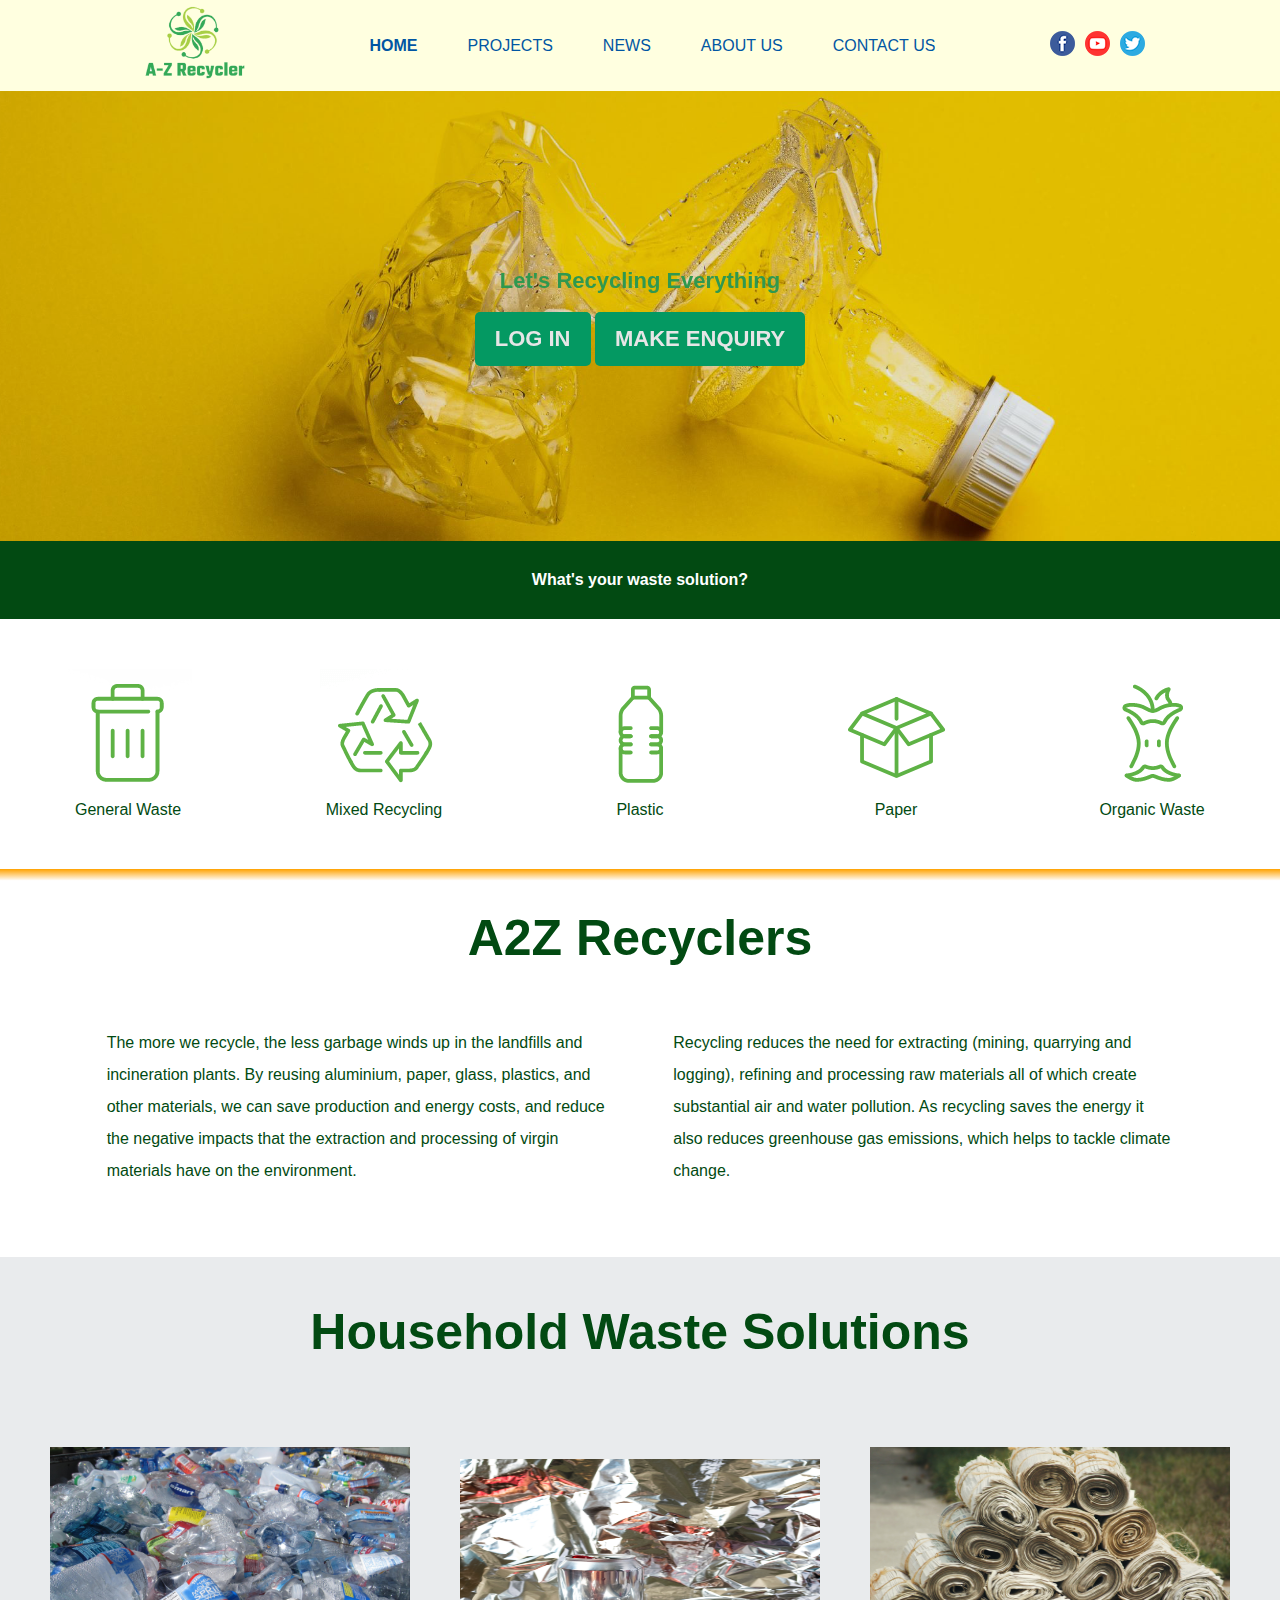
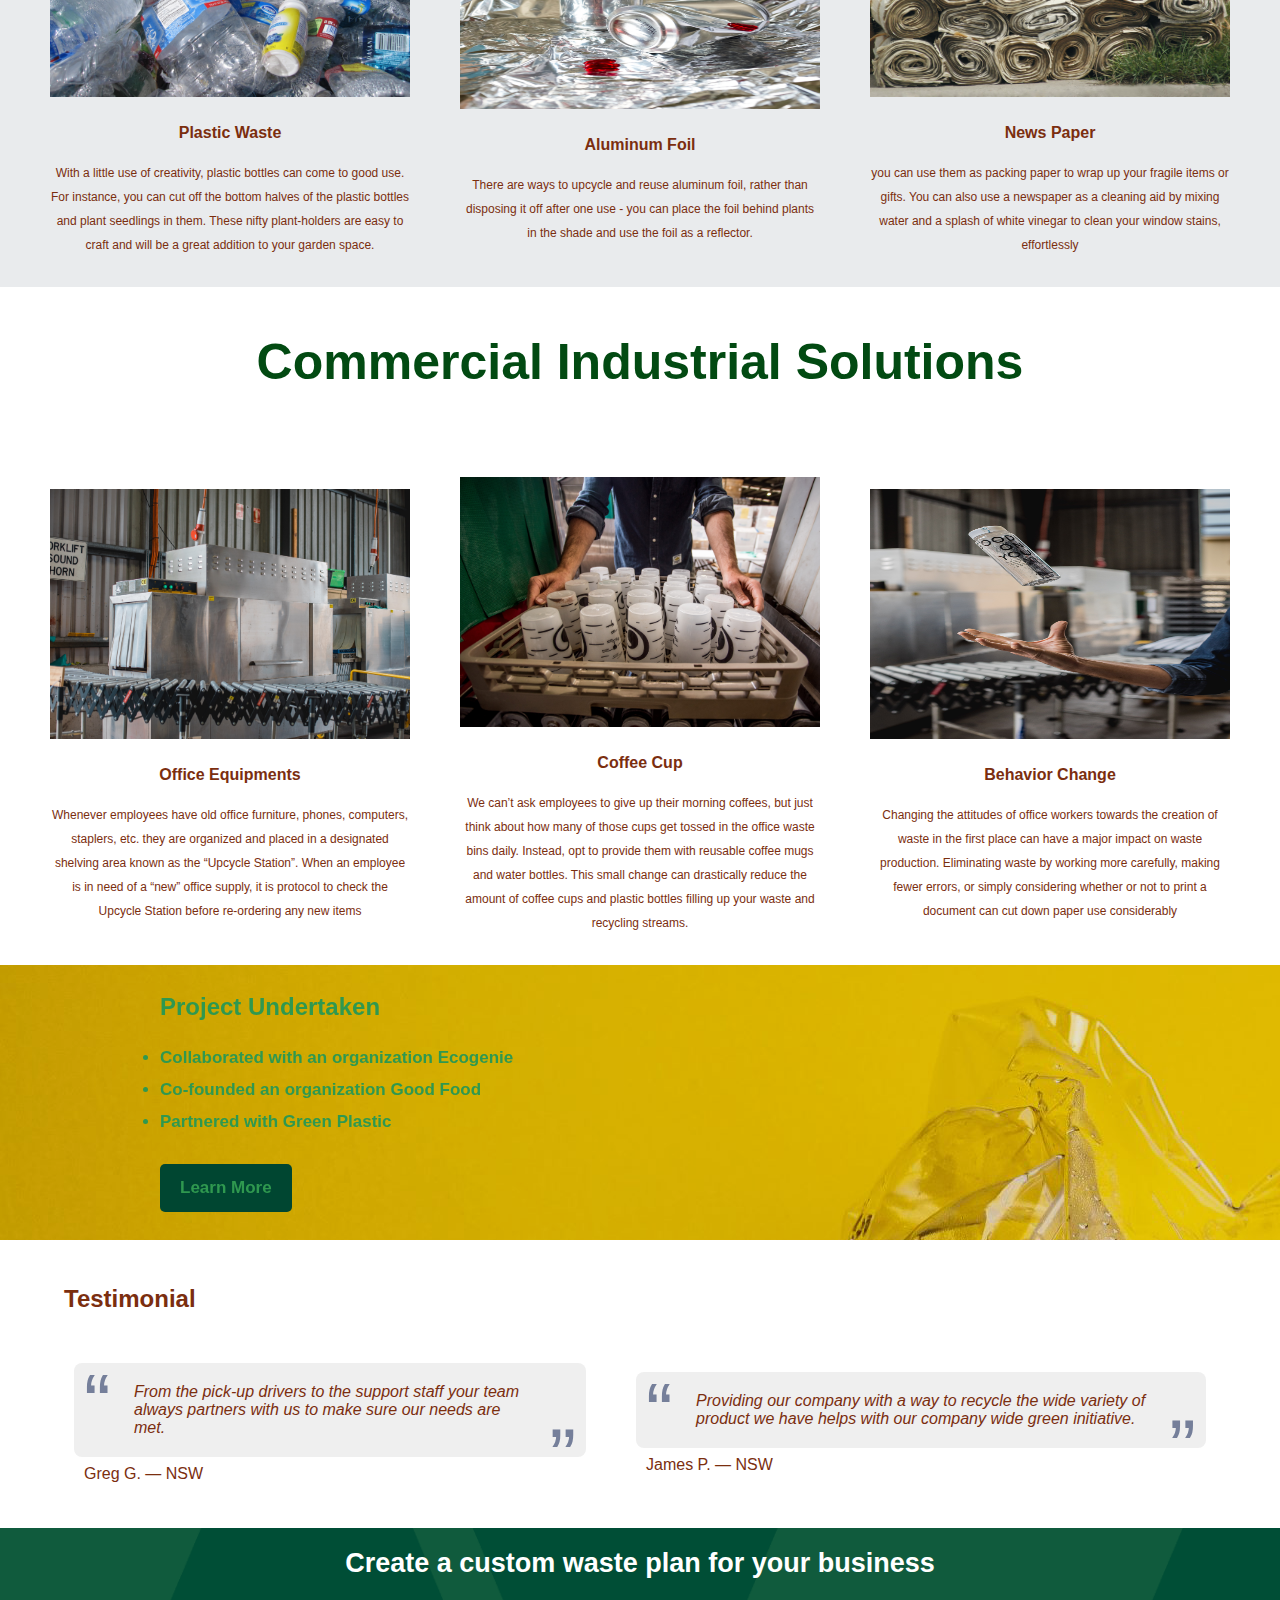
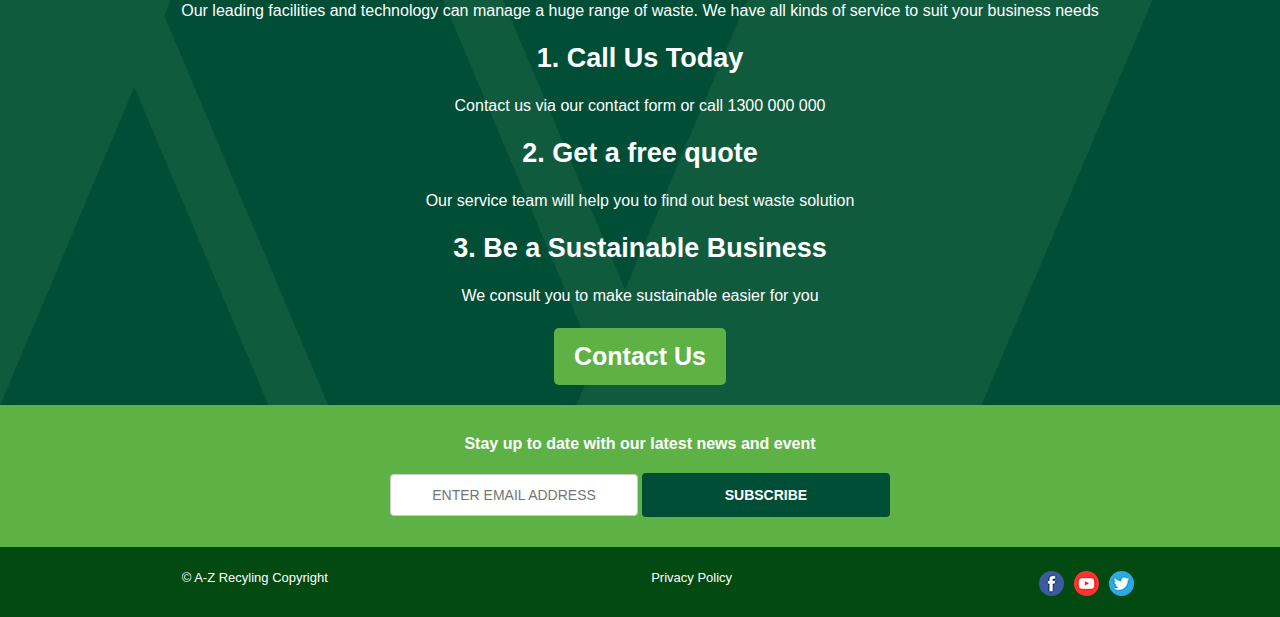
<file: index.html>
<!doctype html>

<html lang="en">

<head>
    <meta charset="utf-8">
    <title>A2Z Recycler</title>
    <meta name="author" content=" Cam Hao Ha  email: cam.ha2@tafensw.edu.au">
    <link rel="stylesheet" href="css-test.css"> 
    <link rel="stylesheet" href="login.css">                                                                                                                                                                                    
    <meta name="viewport" content="width=device-width, initial-scale=1">
    <script src="js/jquery-1.9.1.min.js"></script>
    <script src="app.js"></script>
    <script>
    $(function() {
        $("a[href=#menu-expand]").click(function(e) {
            $(".menu").toggleClass("menu-open");
            e.preventDefault();
        });
    }); 
  </script>
</head>


<body>

<div id="wrapper">

<div id="topper">
    <header>
        <a href="index.html"><img src="images/A-z-Recyller-3.png" alt="logo_image"></a>
    </header>
    <div id="responsive-menu">
        <div class="menu-icon">
            <a href="#menu-expand"><img src="images/menu_icon.png" width="25" height="25" alt="Responsive Menu icon"></a>
        </div>
        
        <nav class="menu">
            <ul>
                <li><a href="index.html" id="current">HOME</a></li>
                <li><a href="projects.html">PROJECTS</a></li>
                <li><a href="news.html">NEWS</a></li>
                <li><a href="aboutus.html">ABOUT&nbsp;US</a></li>
                <li><a href="contact.html">CONTACT&nbsp;US</a></li>
            </ul>
        </nav>
    </div>

    <div class="social-media-icons">
        <ul >
            <li><a href=""><img src="images/facebook_small.png" alt="facebook_small"></a></li>
            <li><a href=""><img src="images/youtube-variation_small.png" alt="youtube-variation_small"></a></li>
            <li><a href=""><img src="images/twitter_small.png" alt="twitter_small"></a></li>
        </ul>
    </div>
</div>
<!-- end topper -->
<main>
<!-- hero image  -->
<div id="hero-image" class="flex-center" >
    <!-- <a href="index.html"><img src="images/hero-image-700.png" alt="hero-image" ></a> -->
    <div class="hero-image flex-center hero-content">
        <h1>Let's Recycling Everything</h1>
        <button onclick="document.getElementById('id01').style.display='block'" style="width:auto">LOG IN</button>
        <button onclick="window.location.href='contact.html' ;" style="width:auto">MAKE ENQUIRY</button> 
    </div>
</div>
<!-- modal login form  -->
<div id="id01" class="modal">
  
    <form class="modal-content animate" action="" method="post">
      <div class="imgcontainer">
        <span onclick="document.getElementById('id01').style.display='none'" class="close" title="Close Modal">&times;</span>
        <img src="images/A-z-Recyller2.png" alt="Avatar" class="avatar">
      </div>
  
      <div class="container">
        <label for="uname"><b>Username</b></label>
        <input type="text" placeholder="Enter Username" name="uname" required>
  
        <label for="psw"><b>Password</b></label>
        <input type="password" placeholder="Enter Password" name="psw" required>
          
        <button type="submit">Login</button>
        <label>
          <input type="checkbox" checked="checked" name="remember"> Remember me
        </label>
      </div>
  
      <div class="container" style="background-color:#f1f1f1">
        <button type="button" onclick="document.getElementById('id01').style.display='none'" class="cancelbtn">Cancel</button>
        <span class="psw">Forgot <a href="#">password?</a></span>
      </div>
    </form>
  </div>
  
<!-- end hero-image  -->
<div id="content">
    <div class="row-1 flex-column">
        <h1>What's your waste solution?</h1> 
        <div class="figures flex-row">
            <p class="active"><a href=""><img src="images/icon-general.webp" alt="general-bin"></a>   General Waste</p>
            <p class="active"><a href=""><img src="images/icon-mixed-recycling.webp" alt="mix-bin"></a> Mixed Recycling</p>
            <p class="un-active"><a href=""><img src="images/icon-plastics.webp" alt="plastic"></a>Plastic</p>
            <p class="un-active"><a href=""><img src="images/icon-paper-card.webp" alt="paper"></a>Paper</p>
            <p class="un-active"><a href=""><img src="images/icon-organics.webp" alt=""></a>Organic Waste</p>
        </div>
    </div>
    <div class="row-2 flex-column">
        <h1 class="un-active">A2Z Recyclers</h1>
        <div>
            <p class="un-active">The more we recycle, the less garbage winds up in the landfills and incineration plants. By reusing aluminium, paper, glass, plastics, and other materials, we can save production and energy costs, and reduce the negative impacts that the extraction and processing of virgin materials have on the environment.</p>
            <p class="un-active">Recycling reduces the need for extracting (mining, quarrying and logging), refining and processing raw materials all of which create substantial air and water pollution. As recycling saves the energy it also reduces greenhouse gas emissions, which helps to tackle climate change.</p>
        </div>
       
        <h2>With A2Z ReCycler</h2>
        <ul>
            <li>Reduce waste sent to landfills and incinerators.</li>
            <li>Prevents pollution.</li>
            <li>Conserve natural resources.</li>
            <li>Conserves energy.</li>
            <li>Creates jobs, producing economic benefits.</li>
        </ul>
    </div>
    <div class="row-4">
        <h1>Household Waste Solutions</h1>
        <div class="flex-center-max-width">
        <div>
            <a href=""><img src="images/tanvi-sharma--4bD2p5zbdA-unsplash.jpg" alt=""></a>
            <h5>Plastic Waste</h5>
            <p>With a little use of creativity, plastic bottles can come to good use. For instance, you can cut off the bottom halves of the plastic bottles and plant seedlings in them. These nifty plant-holders are easy to craft and will be a great addition to your garden space.</p>
        </div>
        <div>
            <a href=""><img src="images/kolya-korzh-koNm2YxkBFo-unsplash.jpg" alt=""></a>
            <h5>Aluminum Foil</h5>
            <p>There are ways to upcycle and reuse aluminum foil, rather than disposing it off after one use - you can place the foil behind plants in the shade and use the foil as a reflector.</p>
        </div>
        <div>
            <a href=""><img src="images/jen-theodore-qybUrqKmFQw-unsplash.jpg" alt=""></a>
            <h5>News Paper</h5>
            <p>you can use them as packing paper to wrap up your fragile items or gifts. You can also use a newspaper as a cleaning aid by mixing water and a splash of white vinegar to clean your window stains, effortlessly</p>
        </div>
        </div>
        
    </div>
    <div class="row-3">
        <h1> Commercial Industrial Solutions</h1>
        <div class="flex-center-max-width">
        <div>
            <a href=""><img src="images/globelet-reusable-SRDqOl379Ig-unsplash.jpg" alt=""></a> 
            <h5>Office Equipments</h5>
            <p>Whenever employees have old office furniture, phones, computers, staplers, etc.  they are organized and placed in a designated shelving area known as the “Upcycle Station”. When an employee is in need of a “new” office supply, it is protocol to check the Upcycle Station before re-ordering any new items</p>
        </div>
        <div>
            <a href=""><img src="images/globelet-reusable-tkYnYiuKNmI-unsplash.jpg" alt=""></a>
            <h5> Coffee Cup</h5>
            <p>We can’t ask employees to give up their morning coffees, but just think about how many of those cups get tossed in the office waste bins daily. Instead, opt to provide them with reusable coffee mugs and water bottles. This small change can drastically reduce the amount of coffee cups and plastic bottles filling up your waste and recycling streams. </p>
        </div>
        <div>
            <a href=""><img src="images/globelet-reusable-uw9tZN5TJBU-unsplash.jpg" alt=""></a>
            <h5>Behavior Change</h5>
            <p>Changing the attitudes of office workers towards the creation of waste in the first place can have a major impact on waste production. Eliminating waste by working more carefully, making fewer errors, or simply considering whether or not to print a document can cut down paper use considerably</p>
        </div>
    </div>
    </div>
    <div class="row-5 projects">
        <div class="flex-column-center">
            <h1>Project Undertaken</h1>
            <ul>
                <li>Collaborated with an organization Ecogenie</li>
                <li>Co-founded an organization Good Food</li>
                <li>Partnered with Green Plastic</li>
            </ul>
            <button onclick="window.location.href='projects.html';">Learn More</button>
        </div>
    </div>

    <div id="testi" class="un-active" >
        <h1>Testimonial</h1>
        <div class="flex-center">
        <div class="testimonial">
            <blockquote>
                From the pick-up drivers to the support staff your team always partners with us to make sure our needs are met.
            </blockquote>
            <p>
            Greg G. &mdash; NSW
            </p>
        </div>

        <div class="testimonial">
            <blockquote>
                Providing our company with a way to recycle the wide variety of product we have helps with our company wide green initiative.
            </blockquote>
            <p>
            James P. &mdash; NSW
            </p>
        </div>
        </div>
    </div>

    <div class="row-6 contact flex-column-center">
        <h1>Create a custom waste plan for your business </h1>
        <p>Our leading facilities and technology can manage a huge range of waste. We have all kinds of service to suit your business needs</p>
        <h1>1. Call Us Today</h1>
        <p>Contact us via our contact form or call 1300 000 000</p>
        <h1>2. Get a free quote</h1>
        <p>Our service team will help you to find out best waste solution</p>
        <h1>3. Be a Sustainable Business</h1>
        <p>We consult you to make sustainable easier for you</p>
        <button onclick="window.location.href='contactus.html';">Contact Us</button>
    </div>
    
    <div class="row-7 sub flex-column-center">
        <h5 class="flex-grow">Stay up to date with our latest news and event</h5>
        <input type="email" placeholder="ENTER EMAIL ADDRESS"/>
        <input type="submit" value= "SUBSCRIBE"/>
    </div>
    
</div>
</main>
<footer class="max-width">

<ul id="utilities">
    <li>&copy; A-Z Recyling Copyright </li>
    <li><a href="">Privacy Policy</a></li>
</ul>

<ul id="socials">
    <li><a href=""><img src="images/facebook_small.png" alt="facebook_small"></a></li>
    <li><a href=""><img src="images/youtube-variation_small.png" alt="youtube-variation_small"></a></li>
     <li><a href=""><img src="images/twitter_small.png" alt="twitter_small"></a></li>
</ul>
</footer>


</div>

</body>
</html>
</file>
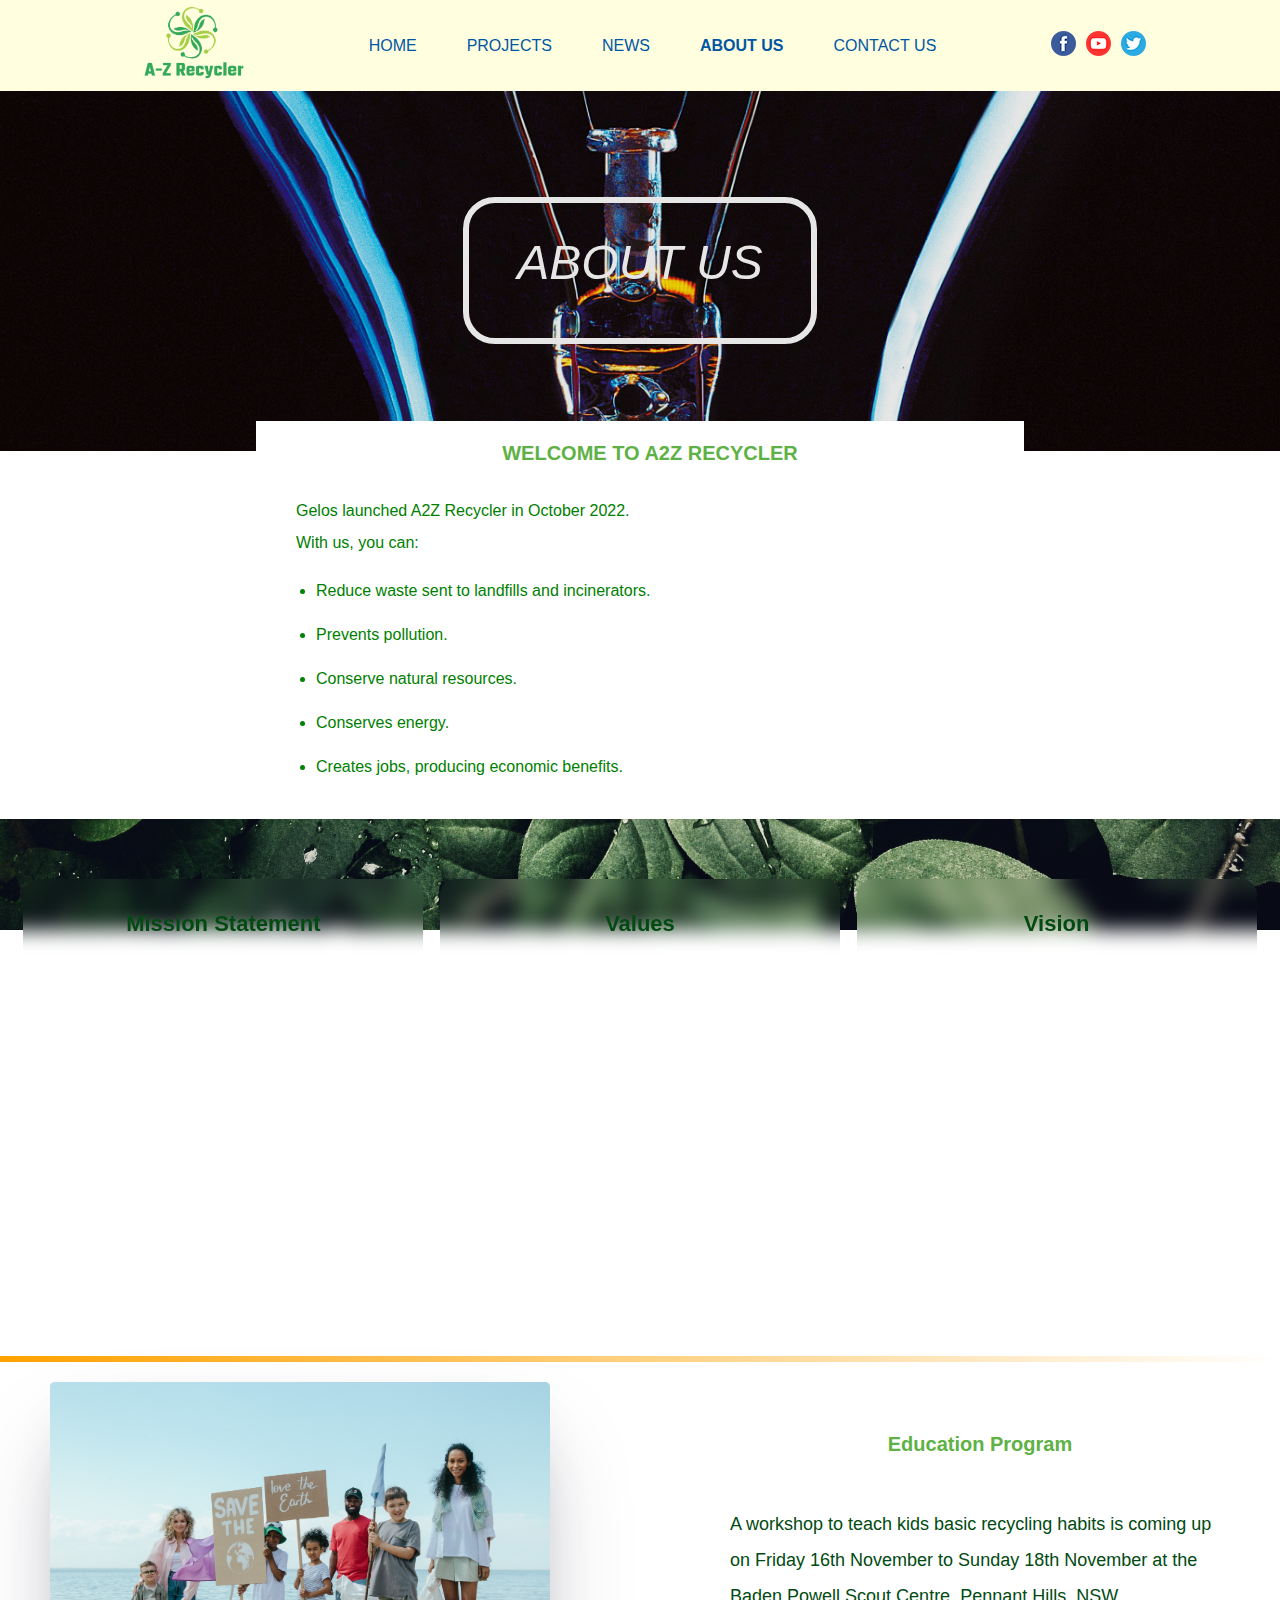
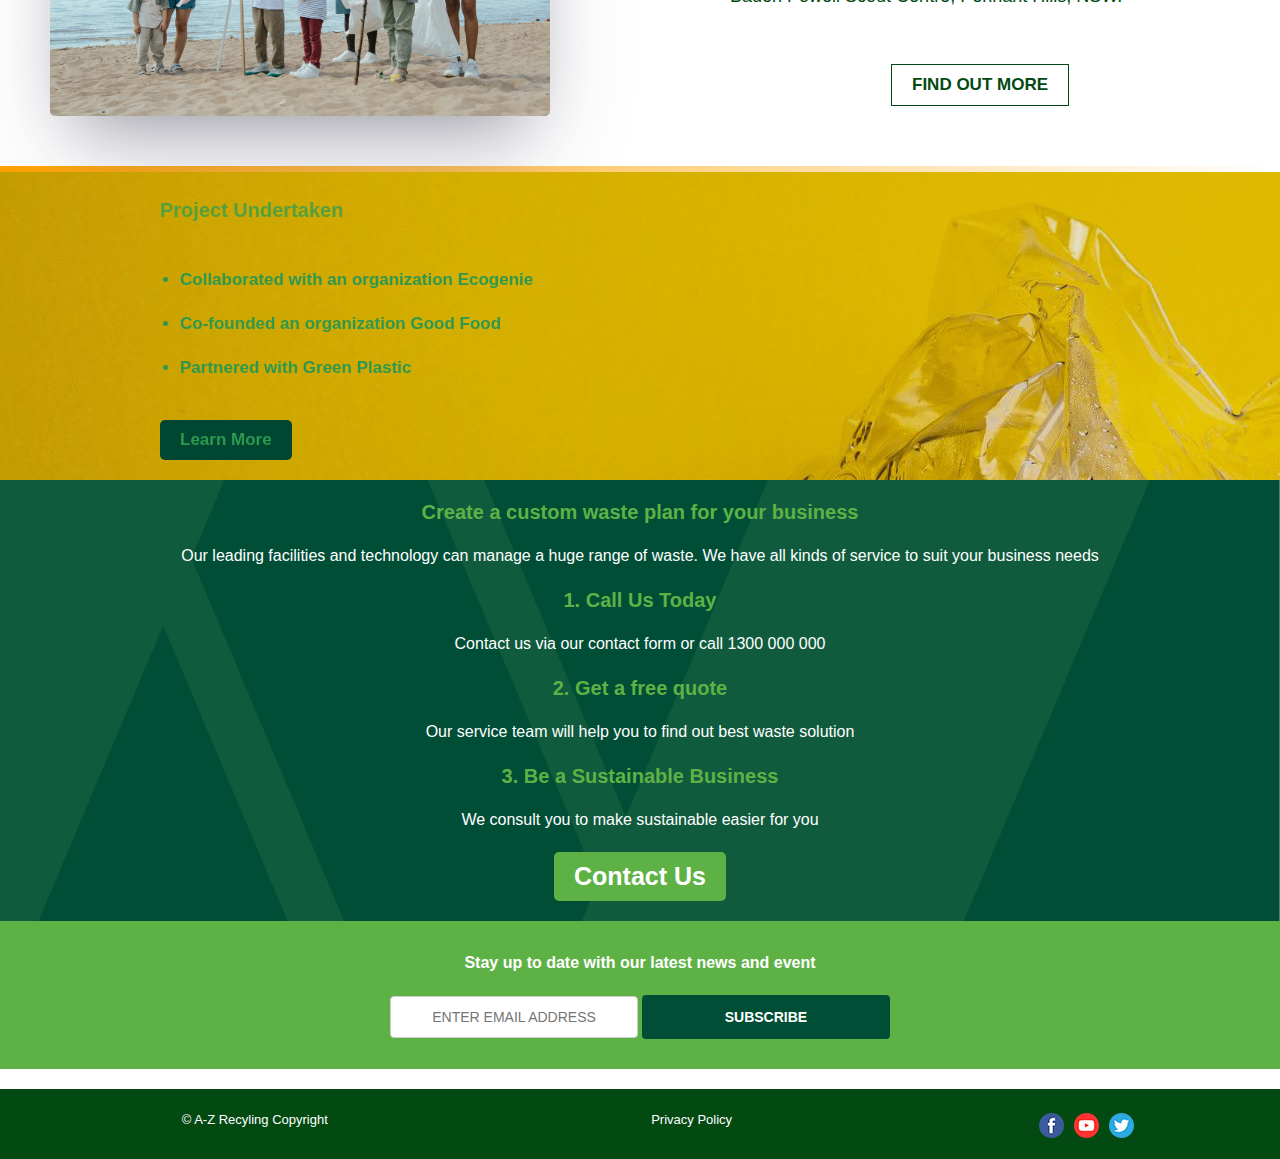
<file: aboutus.html>
<!doctype html>

<html lang="en">

<head>
    <meta charset="utf-8">
    <title>A2Z Recycler</title>
    <meta name="author" content=" Cam Hao Ha  email: cam.ha2@tafensw.edu.au">
    <link rel="stylesheet" href="css-test.css">          
    <link rel="stylesheet" href="aboutus.css">     
    <link rel="stylesheet" href="glass-effect.css"> 
    <link rel="stylesheet" href="https://cdnjs.cloudflare.com/ajax/libs/font-awesome/6.0.0/css/all.min.css" integrity="sha512-9usAa10IRO0HhonpyAIVpjrylPvoDwiPUiKdWk5t3PyolY1cOd4DSE0Ga+ri4AuTroPR5aQvXU9xC6qOPnzFeg==" crossorigin="anonymous" referrerpolicy="no-referrer" />                                                                                                                                                                     
    <meta name="viewport" content="width=device-width, initial-scale=1">
    <script src="js/jquery-1.9.1.min.js"></script>
    <script>
    $(function() {
        $("a[href=#menu-expand]").click(function(e) {
            $(".menu").toggleClass("menu-open");
            e.preventDefault();
        });
    }); 
  </script>
</head>

<body>

    <div id="wrapper">
    
    <div id="topper">
        <header>
            <a href="index.html"><img src="images/A-z-Recyller-3.png" alt="logo_image"></a>
        </header>
        <div id="responsive-menu">
            <div class="menu-icon">
                <a href="#menu-expand"><img src="images/menu_icon.png" width="25" height="25" alt="Responsive Menu icon"></a>
            </div>
            
            <nav class="menu">
                <ul>
                    <li><a href="index.html" >HOME</a></li>
                    <li><a href="projects.html">PROJECTS</a></li>
                    <li><a href="news.html">NEWS</a></li>
                    <li><a href="aboutus.html" id="current">ABOUT&nbsp;US</a></li>
                    <li><a href="contact.html">CONTACT&nbsp;US</a></li>
                </ul>
            </nav>
        </div>
    
        <div class="social-media-icons">
            <ul >
                <li><a href=""><img src="images/facebook_small.png" alt="facebook_small"></a></li>
                <li><a href=""><img src="images/youtube-variation_small.png" alt="youtube-variation_small"></a></li>
                <li><a href=""><img src="images/twitter_small.png" alt="twitter_small"></a></li>
            </ul>
        </div>
    </div>
    <!-- end topper -->
<main>

<!-- start cide here -->

<div id="hero-image" class="aboutUs" >
    <!-- <a href="index.html"><img src="images/hero-image-700.png" alt="hero-image" ></a> -->
    <div class="hero-image flex-center hero-content aboutUs">
        <!-- <button type="button" onclick="window.location.href='aboutus.html';">ABOUT US</button> 
         -->
         <h1>ABOUT US</h1>
    </div>
</div>
<!-- end hero-image  -->
<div id="content" class="aboutUs">
    <div class="row-1">
        <!-- <div class="neon"> -->
            <h1>WELCOME TO A2Z RECYCLER</h1>
        <!-- </div> -->
        <p>Gelos launched A2Z Recycler in October 2022.</p>
        <p>With us, you can:</p>
        <ul>
            <li>Reduce waste sent to landfills and incinerators.</li>
            <li>Prevents pollution.</li>
            <li>Conserve natural resources.</li>
            <li>Conserves energy.</li>
            <li>Creates jobs, producing economic benefits.</li>
        </ul>
    </div>
    <!-- <div class="mission-statement">
       <div class="gradient-box">
            <h1>Mission Statement</h1>
            <p>At A2Z recyclers we understand the connection between a healthy planet and good recycling habits. We aim to make our earth green and inculcate recycling as a habit, not a practice.</p>
       </div>
       <div class="gradient-box flex-grow">
        <h1>Values</h1>
        <ul>
            <li>Commitment – To make reduce pollution</li>
            <li>Teamwork – to work collectively as a society to make the environment cleaner. </li>
            <li>Responsibility – to make everyone understand how good and bad recycling habits affect the environment.</li>
        </ul>
   </div>
       <div class="gradient-box">
            <h1>Vision</h1>
            <p>To promote recycling habits in every household and business organisation.</p>
       </div> -->
       <!-- build mission statement with glass effect  -->
       <div id="glass-pannel" class="mission-statement">
        <div class="gradient-box glass-pannel">
             <h1>Mission Statement</h1>
             <p>At A2Z recyclers we understand the connection between a healthy planet and good recycling habits. We aim to make our earth green and inculcate recycling as a habit, not a practice.</p>
        </div>
        <div class="gradient-box flex-grow glass-pannel">
         <h1>Values</h1>
         <ul>
             <li>Commitment – To make reduce pollution</li>
             <li>Teamwork – to work collectively as a society to make the environment cleaner. </li>
             <li>Responsibility – to make everyone understand how good and bad recycling habits affect the environment.</li>
         </ul>
    </div>
        <div class="gradient-box glass-pannel">
             <h1>Vision</h1>
             <p>To promote recycling habits in every household and business organisation.</p>
        </div>
       <!-- end code glass effect  -->

    </div>
    <div class="row-2">
        
        <div>
            <img src="images/pexels-ron-lach-8989979.jpg" alt="kid and a2z" >
        </div>
        <div>
            <h1>Education Program</h1>
            <p>
                A workshop to teach kids basic recycling habits is coming up on Friday 16th November to Sunday 18th November at the Baden Powell Scout Centre, Pennant Hills, NSW.
            </p>
            <button type="button" onclick="window.location.href='aboutus.html';">FIND OUT MORE</button>
        </div>
        

    </div>

    <div class="row-5 projects">
        <div class="flex-column-center">
            <h1>Project Undertaken</h1>
            <ul>
                <li>Collaborated with an organization Ecogenie</li>
                <li>Co-founded an organization Good Food</li>
                <li>Partnered with Green Plastic</li>
            </ul>
            <button onclick="window.location.href='projects.html';">Learn More</button>
        </div>
    </div>
    

        
    <div class="row-6 contact flex-column-center">
        <h1>Create a custom waste plan for your business </h1>
        <p>Our leading facilities and technology can manage a huge range of waste. We have all kinds of service to suit your business needs</p>
        <h1>1. Call Us Today</h1>
        <p>Contact us via our contact form or call 1300 000 000</p>
        <h1>2. Get a free quote</h1>
        <p>Our service team will help you to find out best waste solution</p>
        <h1>3. Be a Sustainable Business</h1>
        <p>We consult you to make sustainable easier for you</p>
        <button onclick="window.location.href='contactus.html';">Contact Us</button>
    </div>
    
    <div class="row-7 sub flex-column-center">
        <h5 class="flex-grow">Stay up to date with our latest news and event</h5>
        <input type="email" placeholder="ENTER EMAIL ADDRESS"/>
        <input type="submit" value= "SUBSCRIBE"/>
    </div>

</div>
</main>

<footer class="max-width">

<ul id="utilities">
    <li>&copy; A-Z Recyling Copyright </li>
    <li><a href="">Privacy Policy</a></li>
</ul>

<ul id="socials">
    <li><a href=""><img src="images/facebook_small.png" alt="facebook_small"></a></li>
                <li><a href=""><img src="images/youtube-variation_small.png" alt="youtube-variation_small"></a></li>
                <li><a href=""><img src="images/twitter_small.png" alt="twitter_small"></a></li>
</ul>
</footer>


</div>

</body>
</html>
</file>
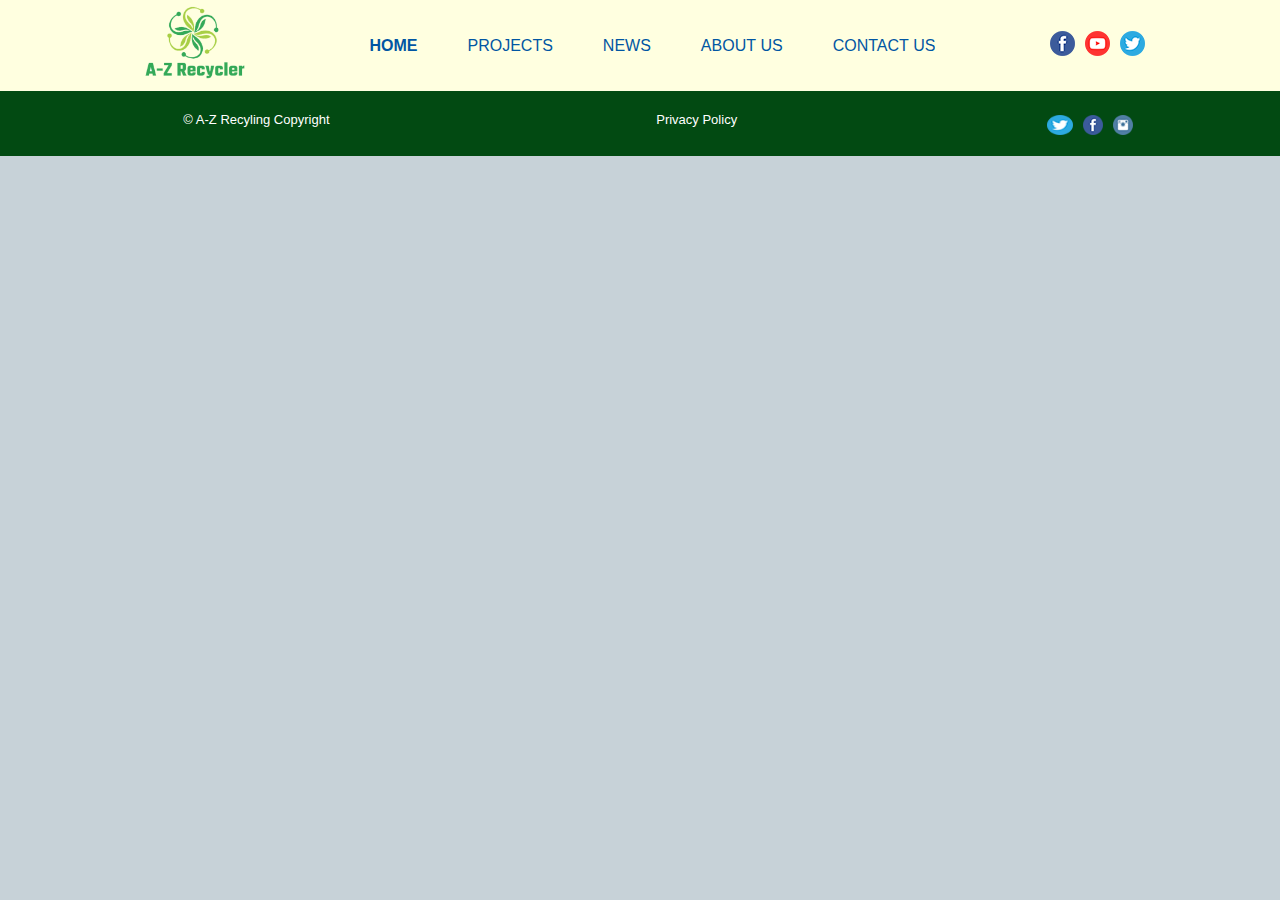
<file: boiler.html>
<!doctype html>

<html lang="en">

<head>
    <meta charset="utf-8">
    <title>A2Z Recycler</title>
    <meta name="author" content=" Cam Hao Ha  email: cam.ha2@tafensw.edu.au">
    <link rel="stylesheet" href="css-test.css">                                                                                                                                                                                     
    <meta name="viewport" content="width=device-width, initial-scale=1">
    <script src="js/jquery-1.9.1.min.js"></script>
    <script>
    $(function() {
        $("a[href=#menu-expand]").click(function(e) {
            $(".menu").toggleClass("menu-open");
            e.preventDefault();
        });
    }); 
  </script>
</head>

<body>

    <div id="wrapper">
    
    <div id="topper">
        <header>
            <a href="index.html"><img src="images/A-z-Recyller-3.png" alt="logo_image"></a>
        </header>
        <div id="responsive-menu">
            <div class="menu-icon">
                <a href="#menu-expand"><img src="images/menu_icon.png" width="25" height="25" alt="Responsive Menu icon"></a>
            </div>
            
            <nav class="menu">
                <ul>
                    <li><a href="index.html" id="current">HOME</a></li>
                    <li><a href="projects.html">PROJECTS</a></li>
                    <li><a href="news.html">NEWS</a></li>
                    <li><a href="aboutus.html">ABOUT&nbsp;US</a></li>
                    <li><a href="contact.html">CONTACT&nbsp;US</a></li>
                </ul>
            </nav>
        </div>
    
        <div class="social-media-icons">
            <ul >
                <li><a href=""><img src="images/facebook_small.png" alt="facebook_small"></a></li>
                <li><a href=""><img src="images/youtube-variation_small.png" alt="youtube-variation_small"></a></li>
                <li><a href=""><img src="images/twitter_small.png" alt="twitter_small"></a></li>
            </ul>
        </div>
    </div>
    <!-- end topper -->
<main>

<!-- start cide here -->
</main>

<footer class="max-width">

<ul id="utilities">
    <li>&copy; A-Z Recyling Copyright </li>
    <li><a href="">Privacy Policy</a></li>
</ul>

<ul id="socials">
    <li><a href=""><img src="images/twitter_small.png" width="26" height="20" alt="twitter icon" title="send us tweets"></a></li>
    <li><a href=""><img src="images/facebook_small.png" width="20" height="20" alt="facebook icon" title="follow us on Facebook"></a></li>
    <li><a href=""><img src="images/instagram_small.png" width="20" height="20" alt="social icon"></a></li>
</ul>
</footer>


</div>

</body>
</html>
</file>
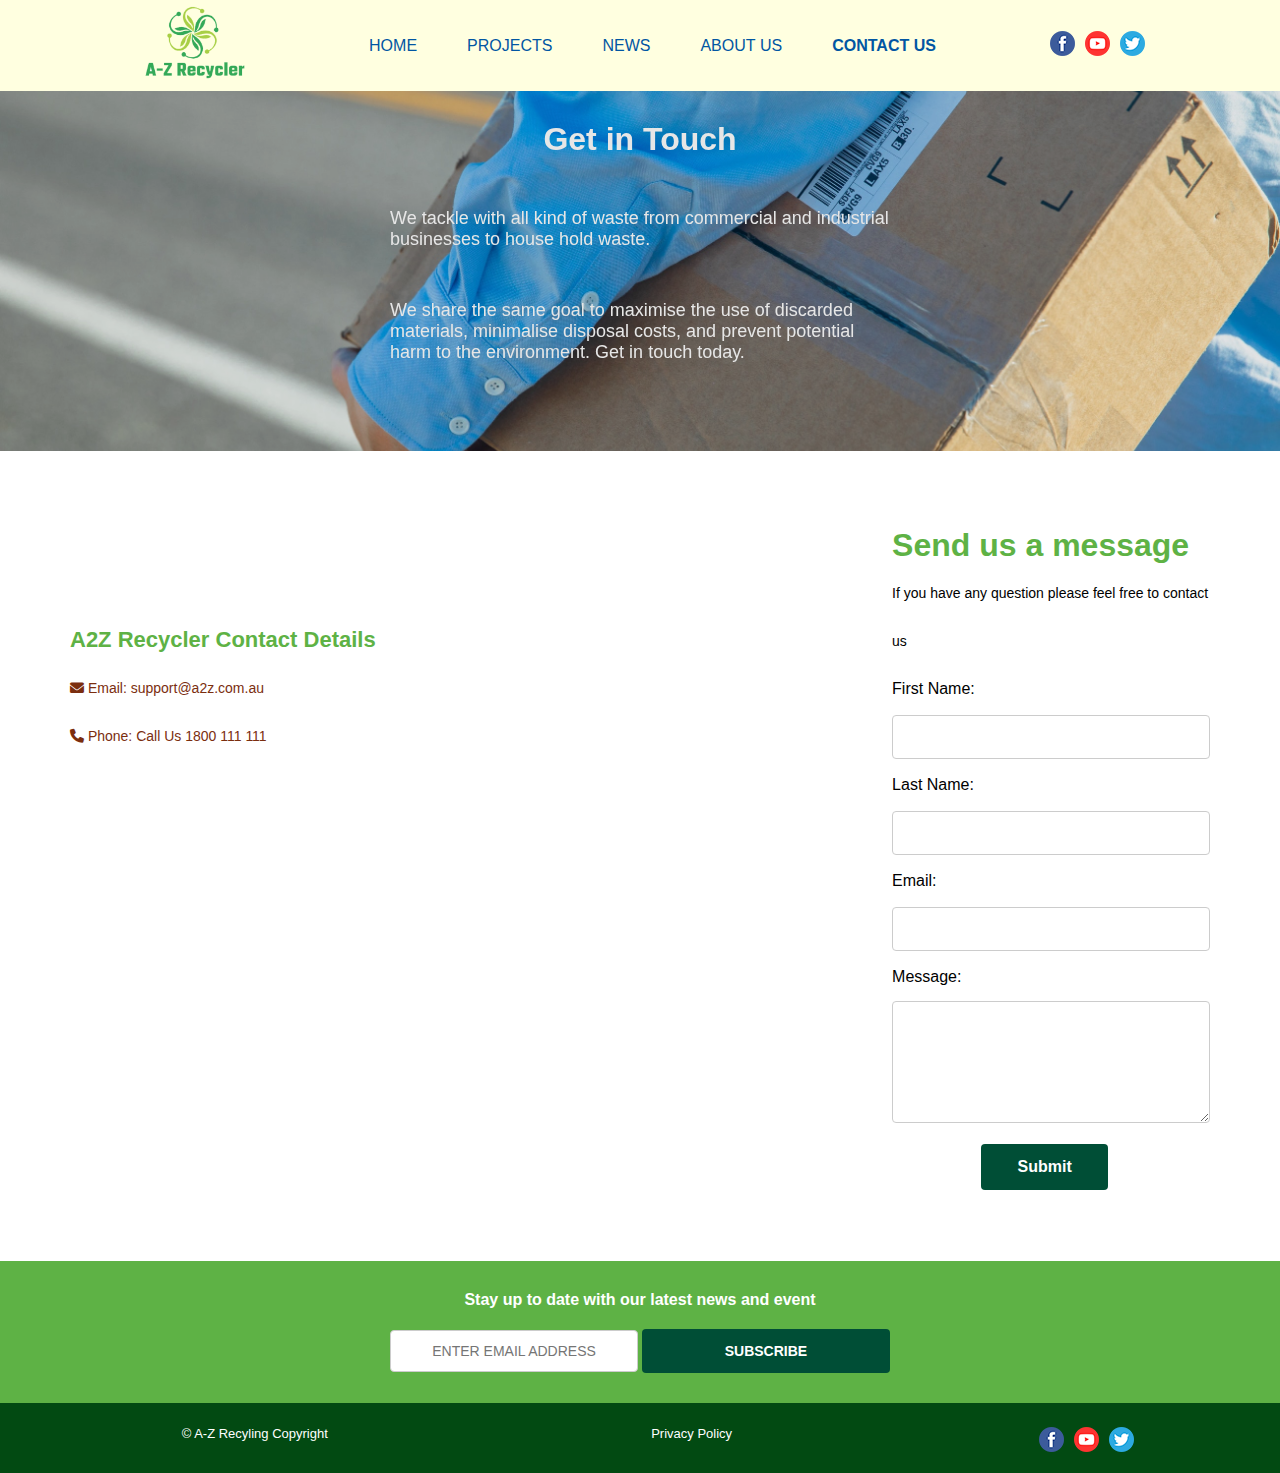
<file: contact.html>
<!doctype html>

<html lang="en">

<head>
    <meta charset="utf-8">
    <title>A2Z Recycler</title>
    <meta name="author" content=" Cam Hao Ha  email: cam.ha2@tafensw.edu.au">
    <link rel="stylesheet" href="css-test.css">          
    <link rel="stylesheet" href="contact.css">
    <link rel="stylesheet" href="https://cdnjs.cloudflare.com/ajax/libs/font-awesome/6.0.0/css/all.min.css" integrity="sha512-9usAa10IRO0HhonpyAIVpjrylPvoDwiPUiKdWk5t3PyolY1cOd4DSE0Ga+ri4AuTroPR5aQvXU9xC6qOPnzFeg==" crossorigin="anonymous" referrerpolicy="no-referrer" />            
    <meta name="viewport" content="width=device-width, initial-scale=1">
    <script src="js/jquery-1.9.1.min.js"></script>
    
<!--Get your own code at fontawesome.com-->
    <script>
    $(function() {
        $("a[href=#menu-expand]").click(function(e) {
            $(".menu").toggleClass("menu-open");
            e.preventDefault();
        });
    }); 
  </script>
</head>

<body>

    <div id="wrapper">
    
    <div id="topper">
        <header>
            <a href="index.html"><img src="images/A-z-Recyller-3.png" alt="logo_image"></a>
        </header>
        <div id="responsive-menu">
            <div class="menu-icon">
                <a href="#menu-expand"><img src="images/menu_icon.png" width="25" height="25" alt="Responsive Menu icon"></a>
            </div>
            
            <nav class="menu">
                <ul>
                    <li><a href="index.html" >HOME</a></li>
                    <li><a href="projects.html">PROJECTS</a></li>
                    <li><a href="news.html">NEWS</a></li>
                    <li><a href="aboutus.html">ABOUT&nbsp;US</a></li>
                    <li><a href="contact.html" id="current">CONTACT&nbsp;US</a></li>
                </ul>
            </nav>
        </div>
    
        <div class="social-media-icons">
            <ul >
                <li><a href=""><img src="images/facebook_small.png" alt="facebook_small"></a></li>
                <li><a href=""><img src="images/youtube-variation_small.png" alt="youtube-variation_small"></a></li>
                <li><a href=""><img src="images/twitter_small.png" alt="twitter_small"></a></li>
            </ul>
        </div>
    </div>
    <!-- end topper -->
    <main>
        <div id="hero-image" class="contactPage ">
            <!-- <a href="index.html"><img src="images/hero-image-700.png" alt="hero-image" ></a> -->
            <div class="hero-image flex-center hero-content un-active contactPage ">
                <h1>Get in Touch</h1>
                <p> We tackle with all kind of waste from commercial and industrial businesses to house hold waste.</p>
                <p> We share the same goal to maximise the use of discarded materials, minimalise disposal costs, and prevent potential harm to the environment. Get in touch today.</p>
            </div>
        </div>
        <!-- end hero-image  -->
        <div id="content" class="contact-page flex-column-center">
            <div  class="contact-form" >
                <h1 class="title">Send us a message</h1>
                <p class="subtitle">If you have any question please feel free to contact us</p>
                <form action="#">
                  <label for="fname" >First Name: </label>
                  <input type="text" id="fname" name="firstname" required>
                
                  <label for="lname" >Last Name: </label>
                  <input type="text" id="lname" name="lastname" required >
                  
                  <label for="email" >Email: </label>
                  <input type="email" name="email" id="email" required>
                  <label for="text"> Message: </label>
                  <textarea name="text" id="" cols="30" rows="8" ></textarea>
          
                  <input type="submit" name="submit">
                </form>
            </div>
            <div id="info-container" class="info-container">  
                <h1> A2Z Recycler Contact Details</h1> 
                <div class="info">
                <p> 
                    <i class="fa fa-envelope"></i> Email: <a href="">support@a2z.com.au</a> 
                </p>
                <p>
                    <i class="fa fa-phone"></i>
                    Phone: Call Us <a href=""> 1800 111 111</a>
                </p>
                </div>
                <div class="map-responsive">
                    <iframe title='embedded map' 
                    src="https://www.google.com/maps/embed?pb=!1m18!1m12!1m3!1d1656.1361296101977!2d151.200225758302!3d-33.882641345163144!2m3!1f0!2f0!3f0!3m2!1i1024!2i768!4f13.1!3m3!1m2!1s0x6b12afd9f4894451%3A0x30040aadbdb87771!2sTAFE%20NSW%20-%20Ultimo%2C%20Building%20G!5e0!3m2!1sen!2sau!4v1666928265441!5m2!1sen!2sau" width="600" height="450" style="border:0;" allowfullscreen="" loading="lazy" referrerpolicy="no-referrer-when-downgrade"></iframe>
                    </div>
            </div>
        </div>
        <div class="row-7 sub flex-column-center">
            <h5 class="flex-grow">Stay up to date with our latest news and event</h5>
            <input type="email" placeholder="ENTER EMAIL ADDRESS"/>
            <input type="submit" value= "SUBSCRIBE"/>
        </div>
      
    </main>

    <footer class="max-width">

    <ul id="utilities">
        <li>&copy; A-Z Recyling Copyright </li>
        <li><a href="">Privacy Policy</a></li>
    </ul>

    <ul id="socials">
        <li><a href=""><img src="images/facebook_small.png" alt="facebook_small"></a></li>
                <li><a href=""><img src="images/youtube-variation_small.png" alt="youtube-variation_small"></a></li>
                <li><a href=""><img src="images/twitter_small.png" alt="twitter_small"></a></li>
    </ul>
    </footer>


    </div>

    </body>
</html>
</file>
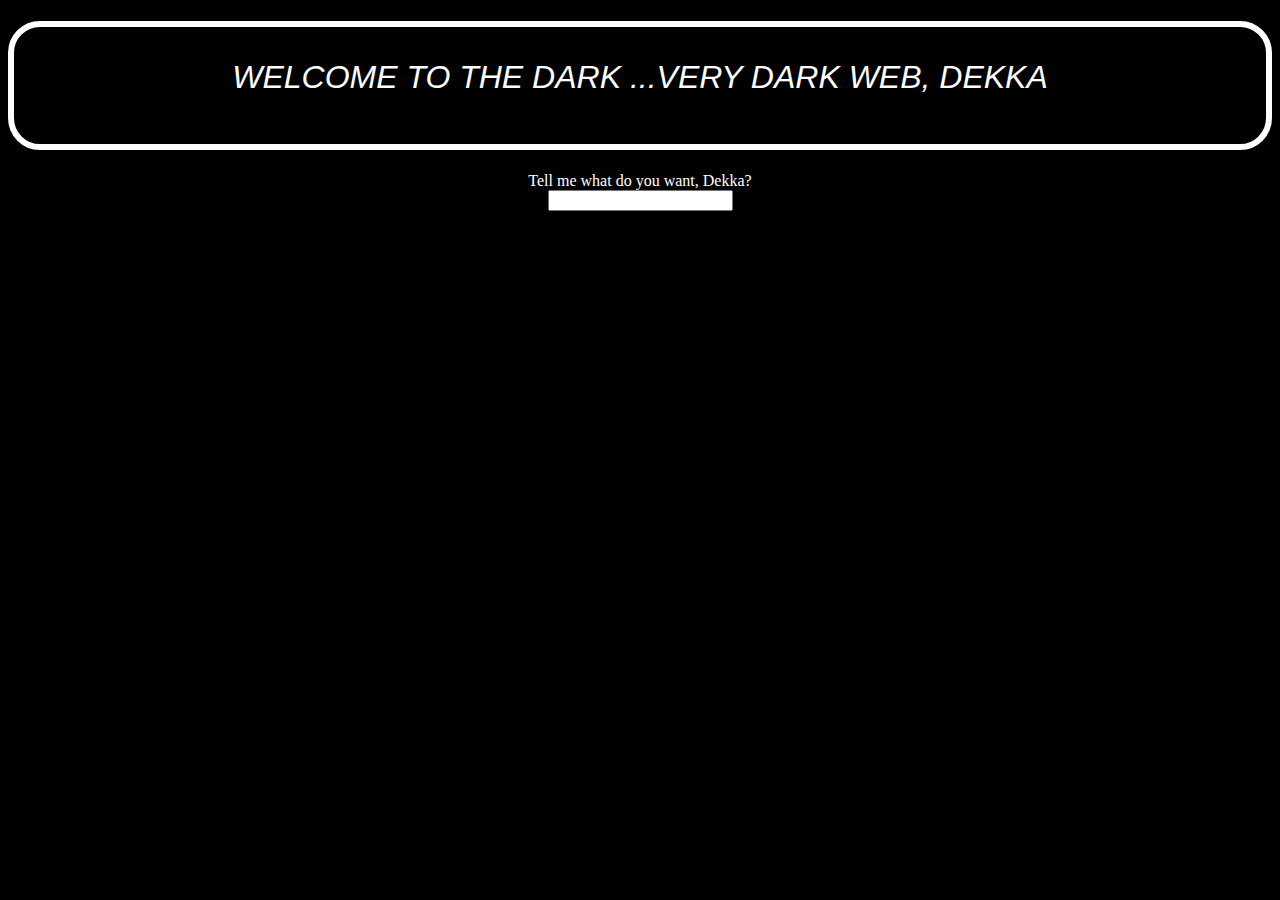
<file: dekka.html>
<!DOCTYPE html>
<html lang="en">
<head>
    <meta charset="UTF-8">
    <meta http-equiv="X-UA-Compatible" content="IE=edge">
    <meta name="viewport" content="width=device-width, initial-scale=1.0">
    <title>Document</title>
    <style>
        :root {
    --neon-text-color: #f40;
    --neon-border-color: #08f;
    --yellow-background: #CAB128;
}
        body{
            background-color: black;
            color: white;
            margin: 50 auto;
            text-align: center;
        }

        h1 {
    display: block;
    font-family: 'Exo 2', sans-serif;
    font-size: 2rem;
    font-weight: 200;
    font-style: italic;
    color: #fff;
    padding: 2rem 3rem 3rem;
    border: 0.4rem solid #fff;
    border-radius: 2rem;
    text-transform: uppercase;
    animation: flicker 1.5s infinite alternate;     
  }

  h1::-moz-selection {
    background-color: var(--neon-border-color);
    color: var(--neon-text-color);
  }
  
  h1::selection {
    background-color: var(--neon-border-color);
    color: var(--neon-text-color);
  }
  
  h1:focus {
    outline: none;
  }
  
  /* Animate neon flicker */
  @keyframes flicker {
      
      0%, 19%, 21%, 23%, 25%, 54%, 56%, 100% {
        
          text-shadow:
              -0.2rem -0.2rem 1rem #fff,
              0.2rem 0.2rem 1rem #fff,
              0 0 2rem var(--neon-text-color),
              0 0 4rem var(--neon-text-color),
              0 0 6rem var(--neon-text-color),
              0 0 8rem var(--neon-text-color),
              0 0 10rem var(--neon-text-color);
          
          box-shadow:
              0 0 .5rem #fff,
              inset 0 0 .5rem #fff,
              0 0 2rem var(--neon-border-color),
              inset 0 0 2rem var(--neon-border-color),
              0 0 4rem var(--neon-border-color),
              inset 0 0 4rem var(--neon-border-color);        
      }
      
      20%, 24%, 55% {        
          text-shadow: none;
          box-shadow: none;
      }    
  }
    </style>
</head>
<body>
        <h1>Welcome to the DARK ...very DARK WEB, Dekka</h1>
        <form action="">
            <label for="text">Tell me what do you want, Dekka?</label>
            <br/>
            <input type="text" id="text" name="text">
        </form>
</body>
</html>
</file>
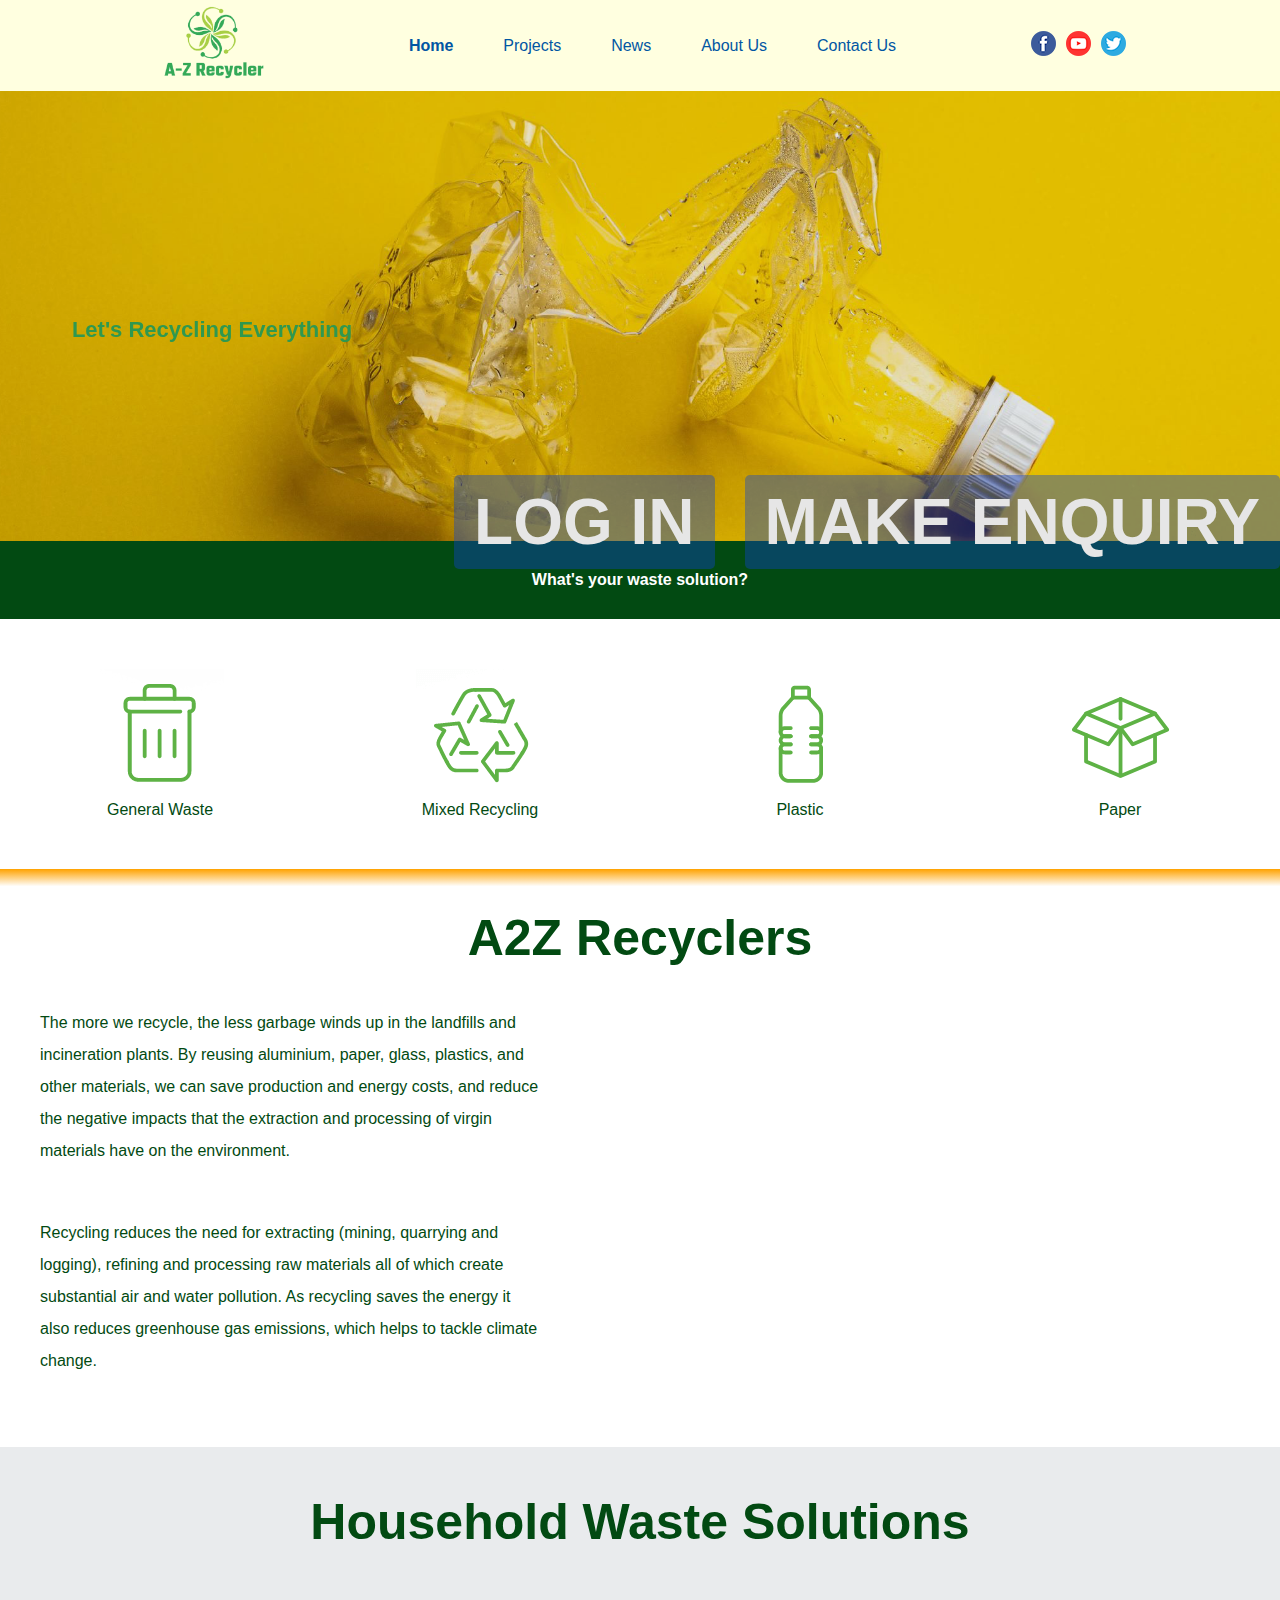
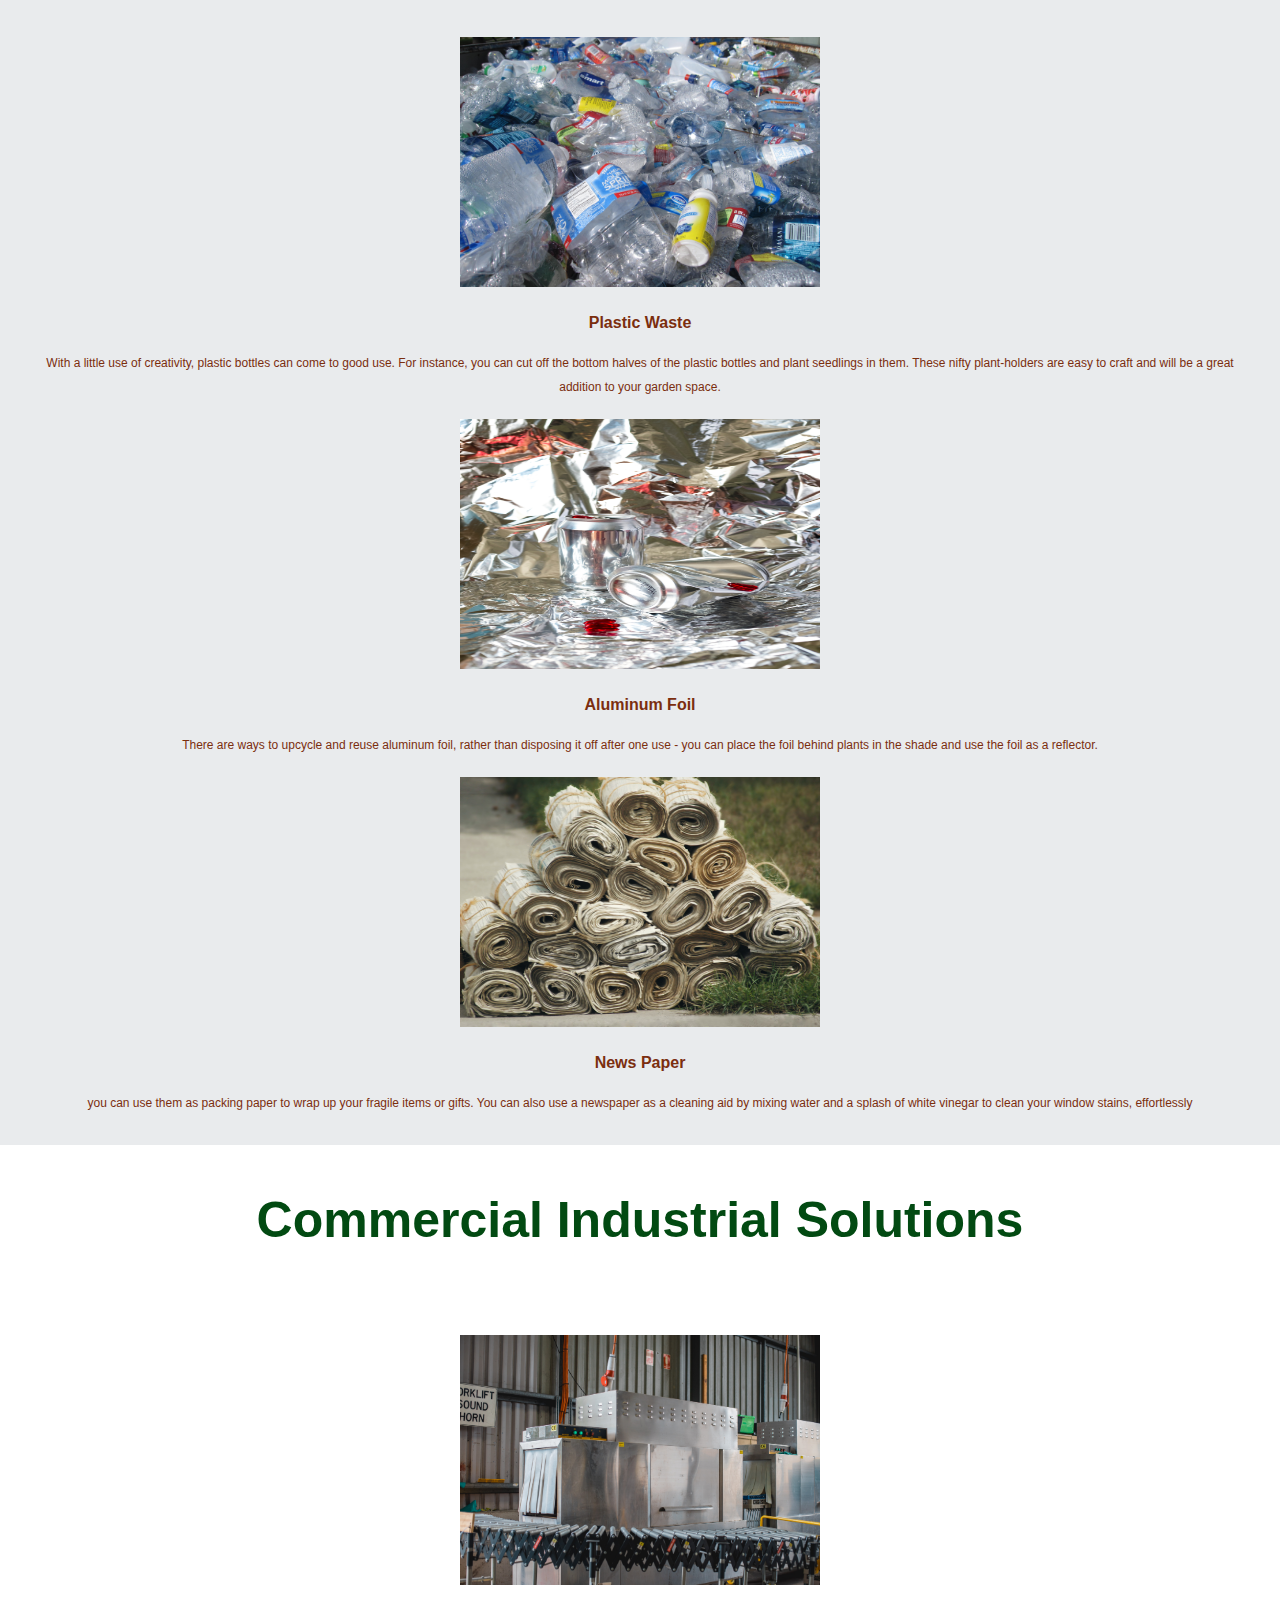
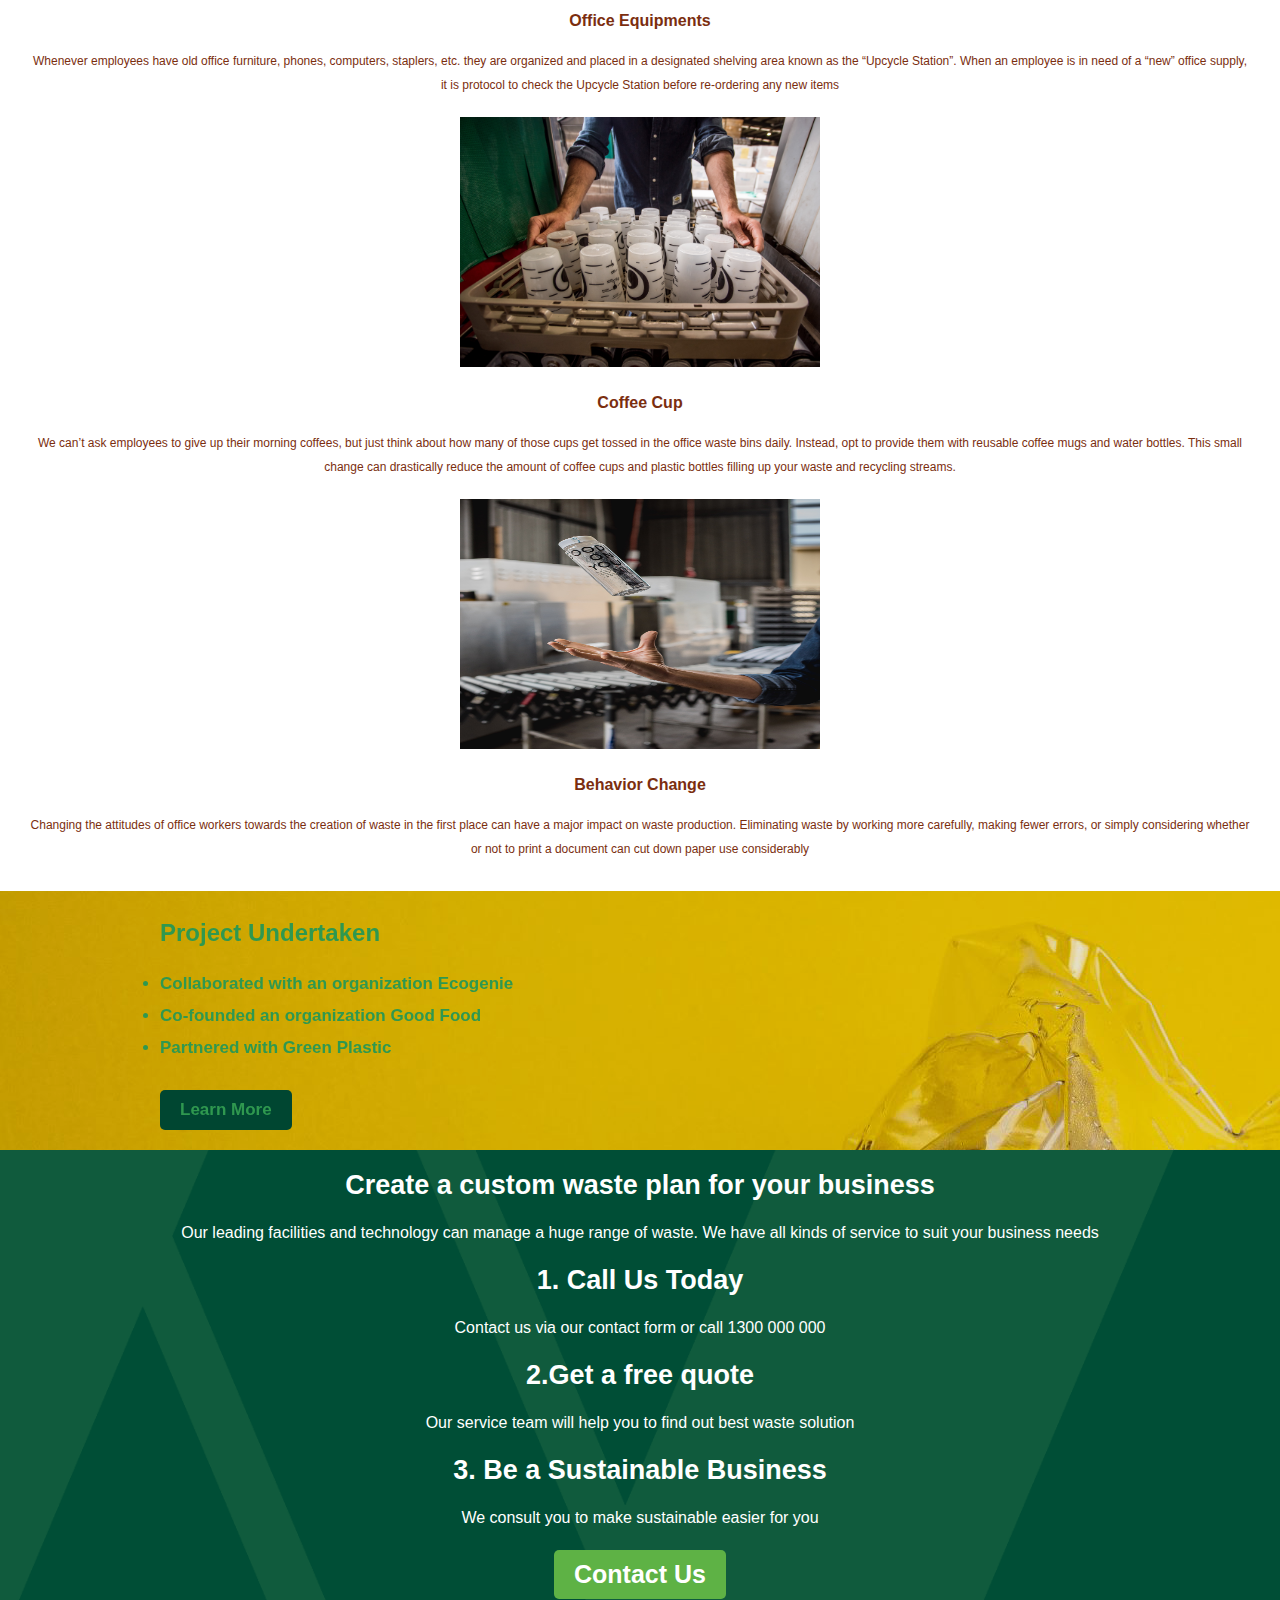
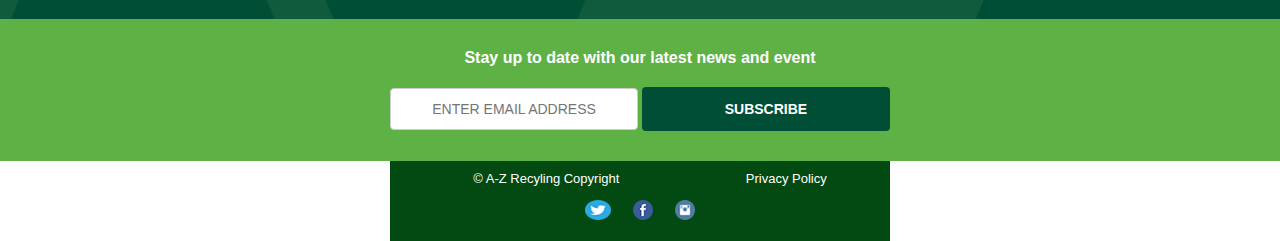
<file: index2.html>
<!doctype html>

<html lang="en">

<head>
    <meta charset="utf-8">
    <title>A2Z Recycler</title>
    <meta name="author" content=" Cam Hao Ha  email: cam.ha2@tafensw.edu.au">
    <link rel="stylesheet" href="css-test.css">                                                                                                                                                                                     
    <meta name="viewport" content="width=device-width, initial-scale=1">
    <script src="js/jquery-1.9.1.min.js"></script>
    <script>
    $(function() {
        $("a[href=#menu-expand]").click(function(e) {
            $(".menu").toggleClass("menu-open");
            e.preventDefault();
        });
    }); 
  </script>
</head>


<body>

<div id="wrapper">

<div id="topper">
    <header>
        <a href="index.html"><img src="images/A-z-Recyller-3.png" alt="logo_image"></a>
    </header>
    <div id="responsive-menu">
        <div class="menu-icon">
            <a href="#menu-expand"><img src="images/menu_icon.png" width="25" height="25" alt="Responsive Menu icon"></a>
        </div>
        
        <nav class="menu">
            <ul>
                <li><a href="index.html" id="current">Home</a></li>
                <li><a href="projects.html">Projects</a></li>
                <li><a href="news.html">News</a></li>
                <li><a href="aboutus.html">About&nbsp;Us</a></li>
                <li><a href="contact.html">Contact&nbsp;Us</a></li>
            </ul>
        </nav>
    </div>

    <div class="social-media-icons">
        <ul>
            <li><a href=""><img src="images/facebook_small.png" alt="facebook_small"></a></li>
            <li><a href=""><img src="images/youtube-variation_small.png" alt="youtube-variation_small"></a></li>
            <li><a href=""><img src="images/twitter_small.png" alt="twitter_small"></a></li>
        </ul>
    </div>
</div>
<!-- end topper -->
<main>
<!-- hero image  -->
<div id="hero-image" >
    <!-- <a href="index.html"><img src="images/hero-image-700.png" alt="hero-image" ></a> -->
    <div class="hero-image flex-center">
        <h1>Let's Recycling Everything</h1>
        <button onclick="window.location.href ='login.html';">LOG IN</button>
        <button onclick="window.location.href='contact.html';">MAKE ENQUIRY</button> 
    </div>
</div>
<!-- end hero-image  -->
<div id="content flex-column">
    <div class="row-1 flex-column">
        <h1>What's your waste solution?</h1> 
        <div class="figures flex-row">
            <p class="active"><a href=""><img src="images/icon-general.webp" alt="general-bin"></a>   General Waste</p>
            <p class="active"><a href=""><img src="images/icon-mixed-recycling.webp" alt="mix-bin"></a> Mixed Recycling</p>
            <p class="un-active"><a href=""><img src="images/icon-plastics.webp" alt="plastic"></a>Plastic</p>
            <p class="un-active"><a href=""><img src="images/icon-paper-card.webp" alt="paper"></a>Paper</p>
        </div>
    </div>
    <div class="row-2 flex-column">
        <h1 class="un-active">A2Z Recyclers</h1>
        <p class="un-active">The more we recycle, the less garbage winds up in the landfills and incineration plants. By reusing aluminium, paper, glass, plastics, and other materials, we can save production and energy costs, and reduce the negative impacts that the extraction and processing of virgin materials have on the environment.</p>
        <p class="un-active">Recycling reduces the need for extracting (mining, quarrying and logging), refining and processing raw materials all of which create substantial air and water pollution. As recycling saves the energy it also reduces greenhouse gas emissions, which helps to tackle climate change.</p>
        <h2>With A2Z ReCycler</h2>
        <ul>
            <li>Reduce waste sent to landfills and incinerators.</li>
            <li>Prevents pollution.</li>
            <li>Conserve natural resources.</li>
            <li>Conserves energy.</li>
            <li>Creates jobs, producing economic benefits.</li>
        </ul>
    </div>
    <div class="row-4">
        <h1>Household Waste Solutions</h1>
        <div>
            <a href=""><img src="images/tanvi-sharma--4bD2p5zbdA-unsplash.jpg" alt=""></a>
            <h5>Plastic Waste</h5>
            <p>With a little use of creativity, plastic bottles can come to good use. For instance, you can cut off the bottom halves of the plastic bottles and plant seedlings in them. These nifty plant-holders are easy to craft and will be a great addition to your garden space.</p>
        </div>
        <div>
            <a href=""><img src="images/kolya-korzh-koNm2YxkBFo-unsplash.jpg" alt=""></a>
            <h5>Aluminum Foil</h5>
            <p>There are ways to upcycle and reuse aluminum foil, rather than disposing it off after one use - you can place the foil behind plants in the shade and use the foil as a reflector.</p>
        </div>
        <div>
            <a href=""><img src="images/jen-theodore-qybUrqKmFQw-unsplash.jpg" alt=""></a>
            <h5>News Paper</h5>
            <p>you can use them as packing paper to wrap up your fragile items or gifts. You can also use a newspaper as a cleaning aid by mixing water and a splash of white vinegar to clean your window stains, effortlessly</p>
        </div>
    </div>
    <div class="row-3">
        <h1> Commercial Industrial Solutions</h1>
        <div>
            <a href=""><img src="images/globelet-reusable-SRDqOl379Ig-unsplash.jpg" alt=""></a> 
            <h5>Office Equipments</h5>
            <p>Whenever employees have old office furniture, phones, computers, staplers, etc.  they are organized and placed in a designated shelving area known as the “Upcycle Station”. When an employee is in need of a “new” office supply, it is protocol to check the Upcycle Station before re-ordering any new items</p>
        </div>
        <div>
            <a href=""><img src="images/globelet-reusable-tkYnYiuKNmI-unsplash.jpg" alt=""></a>
            <h5> Coffee Cup</h5>
            <p>We can’t ask employees to give up their morning coffees, but just think about how many of those cups get tossed in the office waste bins daily. Instead, opt to provide them with reusable coffee mugs and water bottles. This small change can drastically reduce the amount of coffee cups and plastic bottles filling up your waste and recycling streams. </p>
        </div>
        <div>
            <a href=""><img src="images/globelet-reusable-uw9tZN5TJBU-unsplash.jpg" alt=""></a>
            <h5>Behavior Change</h5>
            <p>Changing the attitudes of office workers towards the creation of waste in the first place can have a major impact on waste production. Eliminating waste by working more carefully, making fewer errors, or simply considering whether or not to print a document can cut down paper use considerably</p>
        </div>
    </div>
    <div class="row-5 projects">
        <div class="flex-column-center">
            <h1>Project Undertaken</h1>
            <ul>
                <li>Collaborated with an organization Ecogenie</li>
                <li>Co-founded an organization Good Food</li>
                <li>Partnered with Green Plastic</li>
            </ul>
            <button onclick="window.location.href='projects.html';">Learn More</button>
        </div>

    </div>
    <div class="row-6 contact flex-column-center">
        <h1>Create a custom waste plan for your business </h1>
        <p>Our leading facilities and technology can manage a huge range of waste. We have all kinds of service to suit your business needs</p>
        <h1>1. Call Us Today</h1>
        <p>Contact us via our contact form or call 1300 000 000</p>
        <h1>2.Get a free quote</h1>
        <p>Our service team will help you to find out best waste solution</p>
        <h1>3. Be a Sustainable Business</h1>
        <p>We consult you to make sustainable easier for you</p>
        <button onclick="window.location.href='contactus.html';">Contact Us</button>
    </div>
    <div class="row-7 sub flex-column-center">
        <h5 class="flex-grow">Stay up to date with our latest news and event</h5>
        <input type="email" placeholder="ENTER EMAIL ADDRESS"/>
        <input type="submit" value= "SUBSCRIBE"/>
    </div>
</div>
</main>
<footer>

<ul id="utilities">
    <li>&copy; A-Z Recyling Copyright </li>
    <li><a href="">Privacy Policy</a></li>
</ul>

<ul id="socials">
    <li><a href=""><img src="images/twitter_small.png" width="26" height="20" alt="twitter icon" title="send us tweets"></a></li>
    <li><a href=""><img src="images/facebook_small.png" width="20" height="20" alt="facebook icon" title="follow us on Facebook"></a></li>
    <li><a href=""><img src="images/instagram_small.png" width="20" height="20" alt="social icon"></a></li>
</ul>
</footer>


</div>

</body>
</html>
</file>
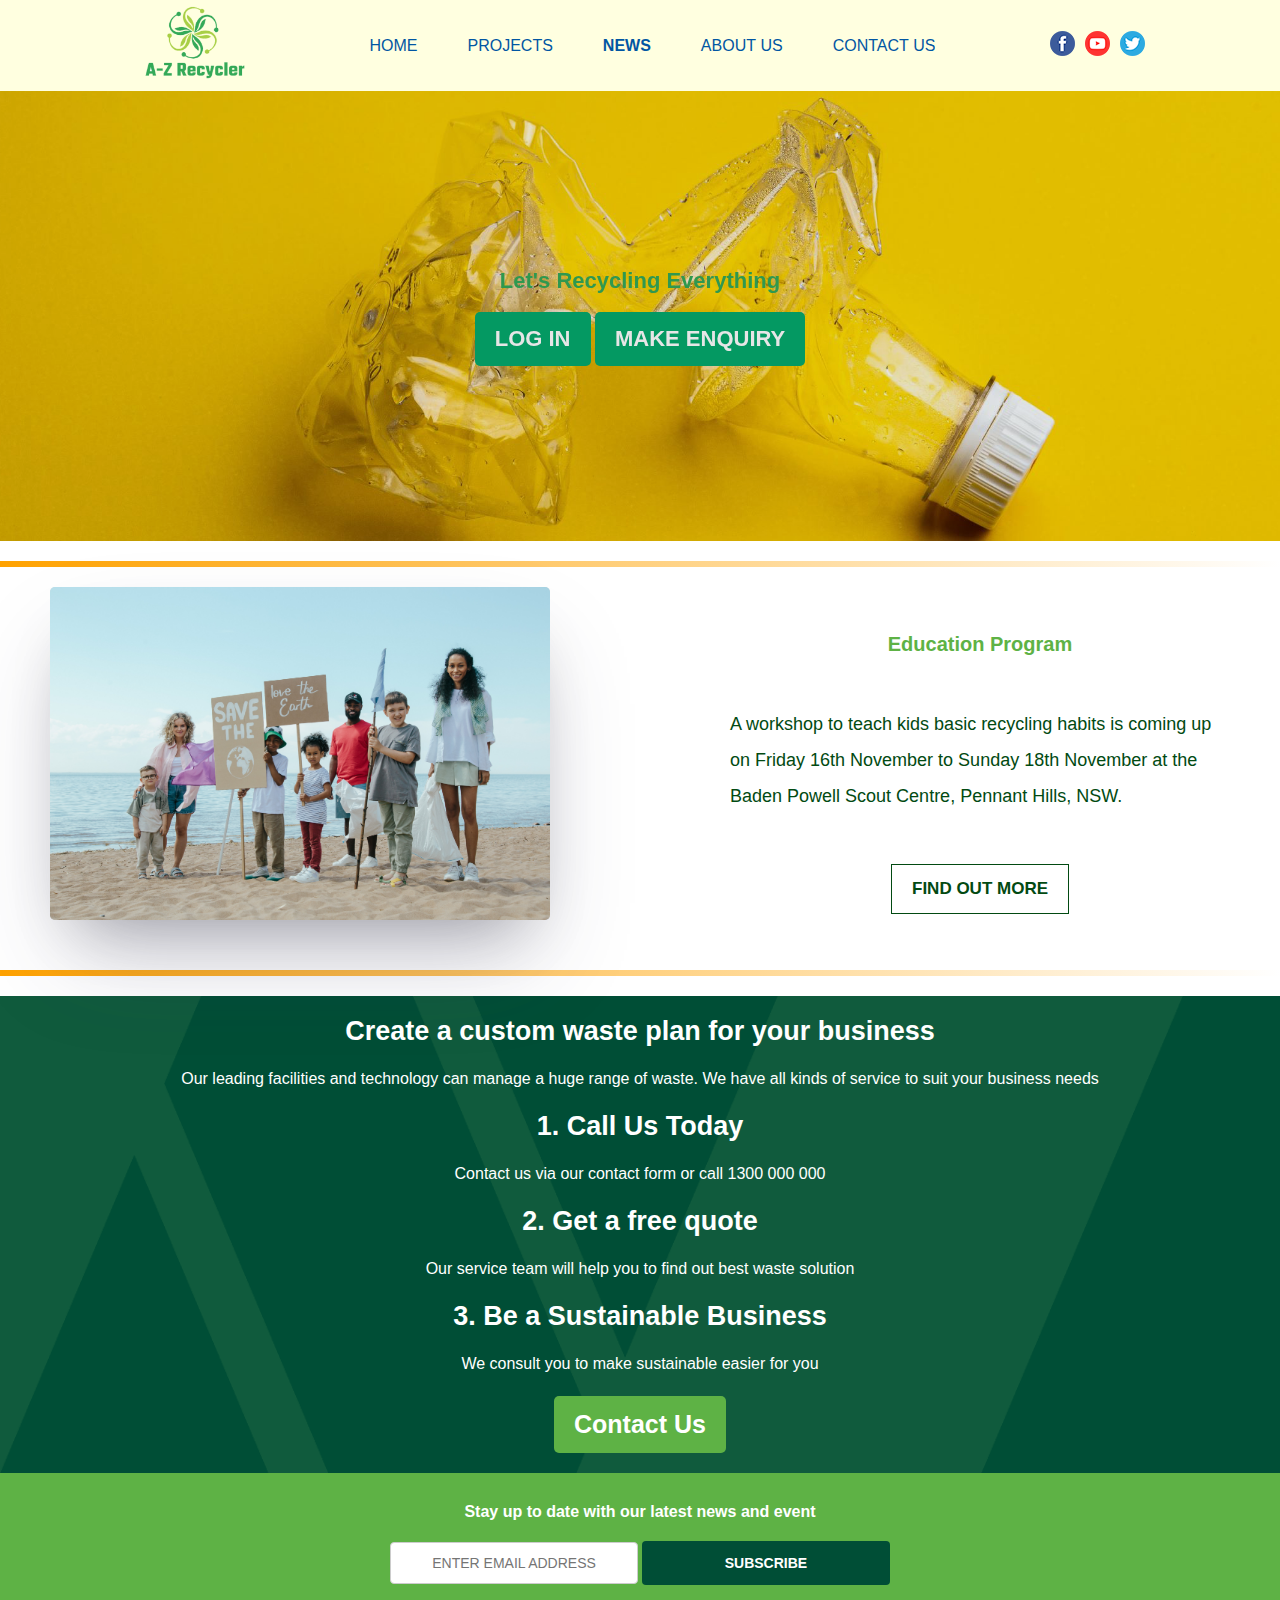
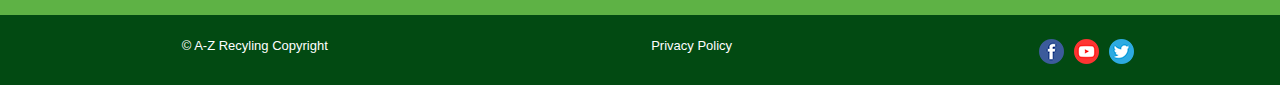
<file: news.html>
<!doctype html>

<html lang="en">

<head>
    <meta charset="utf-8">
    <title>A2Z Recycler</title>
    <meta name="author" content=" Cam Hao Ha  email: cam.ha2@tafensw.edu.au">
    <link rel="stylesheet" href="css-test.css">   
    <link rel="stylesheet" href="aboutus.css">      
    <link rel="stylesheet" href="https://cdnjs.cloudflare.com/ajax/libs/font-awesome/6.0.0/css/all.min.css" integrity="sha512-9usAa10IRO0HhonpyAIVpjrylPvoDwiPUiKdWk5t3PyolY1cOd4DSE0Ga+ri4AuTroPR5aQvXU9xC6qOPnzFeg==" crossorigin="anonymous" referrerpolicy="no-referrer" />                                                                                                                                                                     

    <meta name="viewport" content="width=device-width, initial-scale=1">
    <script src="js/jquery-1.9.1.min.js"></script>
    <script src="app.js"></script>
    <link rel="stylesheet" href="login.css">
    <script>
    $(function() {
        $("a[href=#menu-expand]").click(function(e) {
            $(".menu").toggleClass("menu-open");
            e.preventDefault();
        });
    }); 
  </script>
</head>

<body>

    <div id="wrapper">
    
    <div id="topper">
        <header>
            <a href="index.html"><img src="images/A-z-Recyller-3.png" alt="logo_image"></a>
        </header>
        <div id="responsive-menu">
            <div class="menu-icon">
                <a href="#menu-expand"><img src="images/menu_icon.png" width="25" height="25" alt="Responsive Menu icon"></a>
            </div>
            
            <nav class="menu">
                <ul>
                    <li><a href="index.html" >HOME</a></li>
                    <li><a href="projects.html">PROJECTS</a></li>
                    <li><a href="news.html" id="current">NEWS</a></li>
                    <li><a href="aboutus.html">ABOUT&nbsp;US</a></li>
                    <li><a href="contact.html">CONTACT&nbsp;US</a></li>
                </ul>
            </nav>
        </div>
    
        <div class="social-media-icons">
            <ul >
                <li><a href=""><img src="images/facebook_small.png" alt="facebook_small"></a></li>
                <li><a href=""><img src="images/youtube-variation_small.png" alt="youtube-variation_small"></a></li>
                <li><a href=""><img src="images/twitter_small.png" alt="twitter_small"></a></li>
            </ul>
        </div>
    </div>
    <!-- end topper -->
<main>

<!-- start cide here -->

<!-- hero image  -->
<div id="hero-image" class="flex-center" >
    <!-- <a href="index.html"><img src="images/hero-image-700.png" alt="hero-image" ></a> -->
    <div class="hero-image flex-center hero-content">
        <h1>Let's Recycling Everything</h1>
        <button onclick="document.getElementById('id01').style.display='block'" style="width:auto">LOG IN</button>
        <button onclick="window.location.href='contact.html' ;" style="width:auto">MAKE ENQUIRY</button> 
    </div>
</div>
<!-- modal login form  -->
<div id="id01" class="modal">
  
    <form class="modal-content animate" action="" method="post">
      <div class="imgcontainer">
        <span onclick="document.getElementById('id01').style.display='none'" class="close" title="Close Modal">&times;</span>
        <img src="images/A-z-Recyller2.png" alt="Avatar" class="avatar">
      </div>
  
      <div class="container">
        <label for="uname"><b>Username</b></label>
        <input type="text" placeholder="Enter Username" name="uname" required>
  
        <label for="psw"><b>Password</b></label>
        <input type="password" placeholder="Enter Password" name="psw" required>
          
        <button type="submit">Login</button>
        <label>
          <input type="checkbox" checked="checked" name="remember"> Remember me
        </label>
      </div>
  
      <div class="container" style="background-color:#f1f1f1">
        <button type="button" onclick="document.getElementById('id01').style.display='none'" class="cancelbtn">Cancel</button>
        <span class="psw">Forgot <a href="#">password?</a></span>
      </div>
    </form>
  </div>

  <!-- end hero images  -->
  <!-- new section  -->
  <div id="content" class="aboutUs news">
  <div class="row-2">
        
    <div>
        <img src="images/pexels-ron-lach-8989979.jpg" alt="kid and a2z" >
    </div>
    <div>
        <h1>Education Program</h1>
        <p>
            A workshop to teach kids basic recycling habits is coming up on Friday 16th November to Sunday 18th November at the Baden Powell Scout Centre, Pennant Hills, NSW.
        </p>
        <button type="button" onclick="window.location.href='aboutus.html';">FIND OUT MORE</button>
    </div>
    

</div>
</div>
<!-- end new section  -->

  <div class="row-6 contact flex-column-center">
    <h1>Create a custom waste plan for your business </h1>
    <p>Our leading facilities and technology can manage a huge range of waste. We have all kinds of service to suit your business needs</p>
    <h1>1. Call Us Today</h1>
    <p>Contact us via our contact form or call 1300 000 000</p>
    <h1>2. Get a free quote</h1>
    <p>Our service team will help you to find out best waste solution</p>
    <h1>3. Be a Sustainable Business</h1>
    <p>We consult you to make sustainable easier for you</p>
    <button onclick="window.location.href='contactus.html';">Contact Us</button>
</div>

<div class="row-7 sub flex-column-center">
    <h5 class="flex-grow">Stay up to date with our latest news and event</h5>
    <input type="email" placeholder="ENTER EMAIL ADDRESS"/>
    <input type="submit" value= "SUBSCRIBE"/>
</div>
</main>

<footer class="max-width">

<ul id="utilities">
    <li>&copy; A-Z Recyling Copyright </li>
    <li><a href="">Privacy Policy</a></li>
</ul>

<ul id="socials">
    <li><a href=""><img src="images/facebook_small.png" alt="facebook_small"></a></li>
    <li><a href=""><img src="images/youtube-variation_small.png" alt="youtube-variation_small"></a></li>
    <li><a href=""><img src="images/twitter_small.png" alt="twitter_small"></a></li>
</ul>
</footer>


</div>

</body>
</html>
</file>
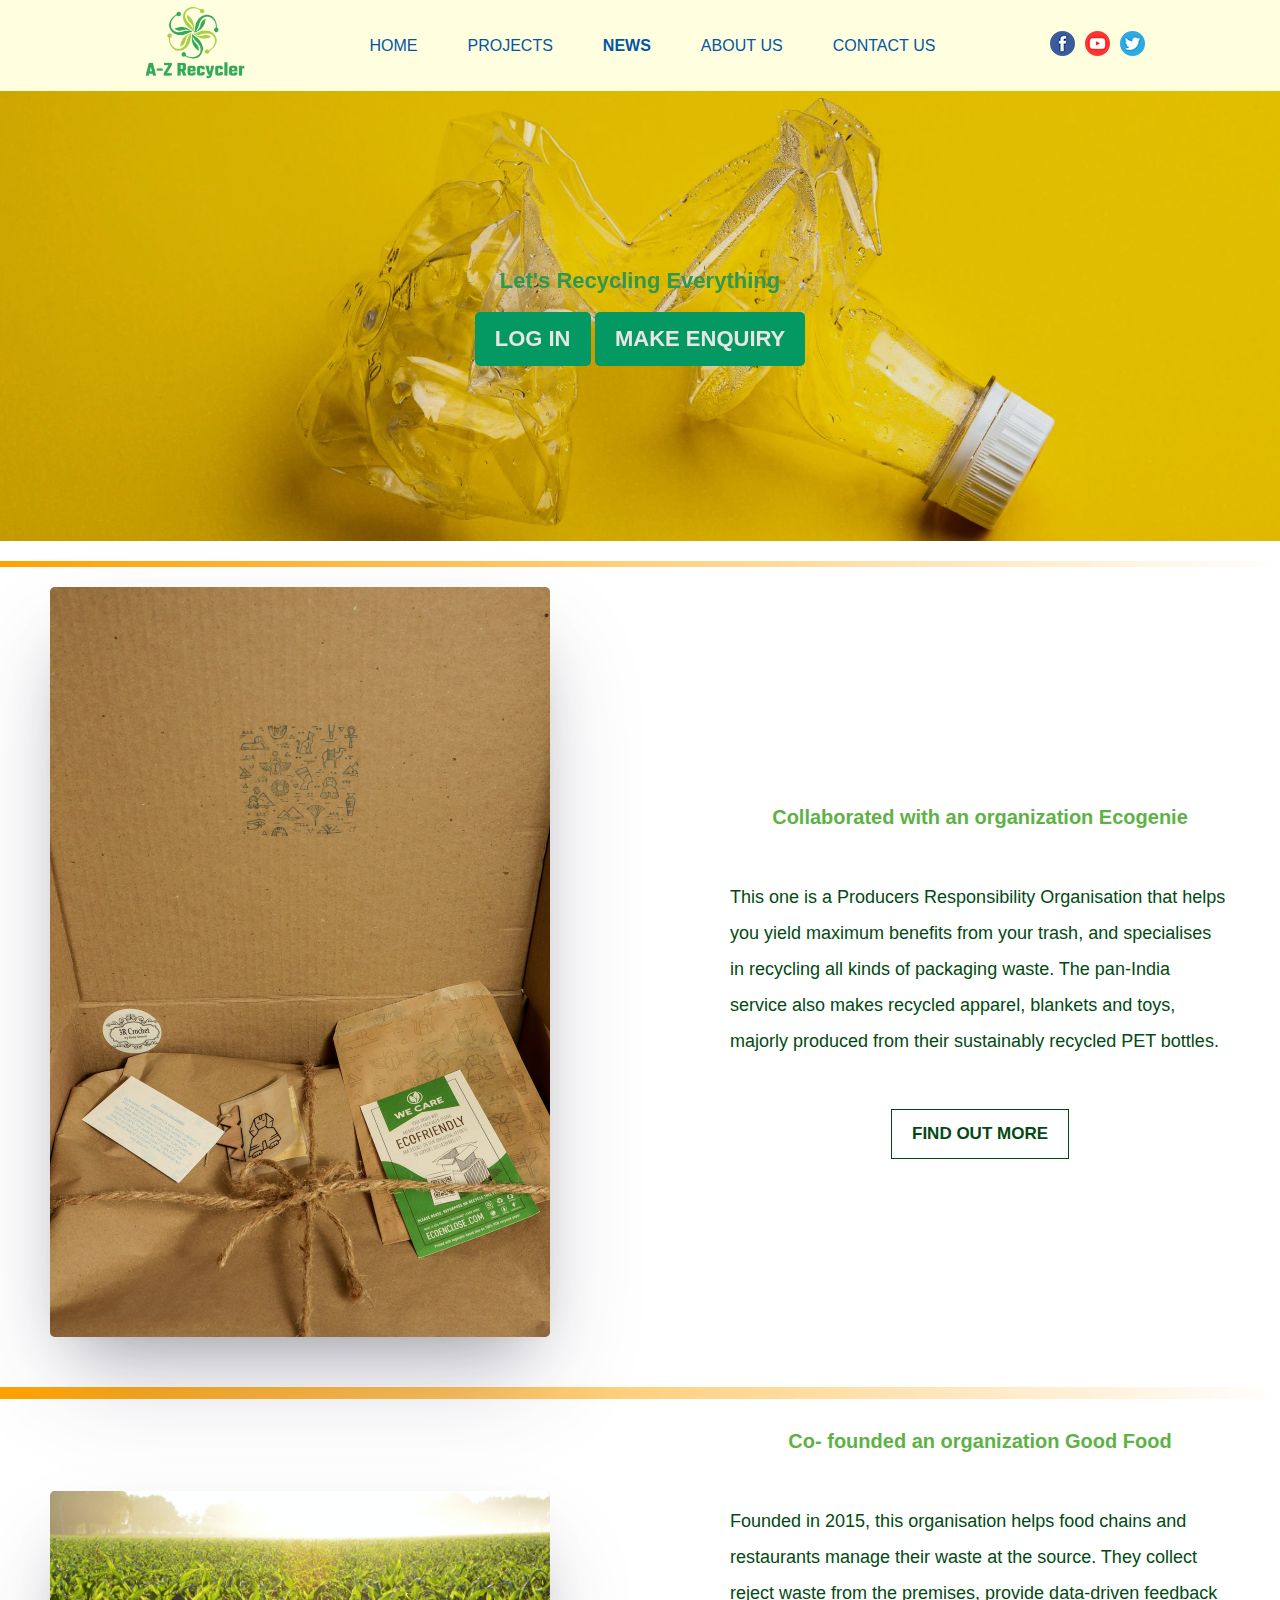
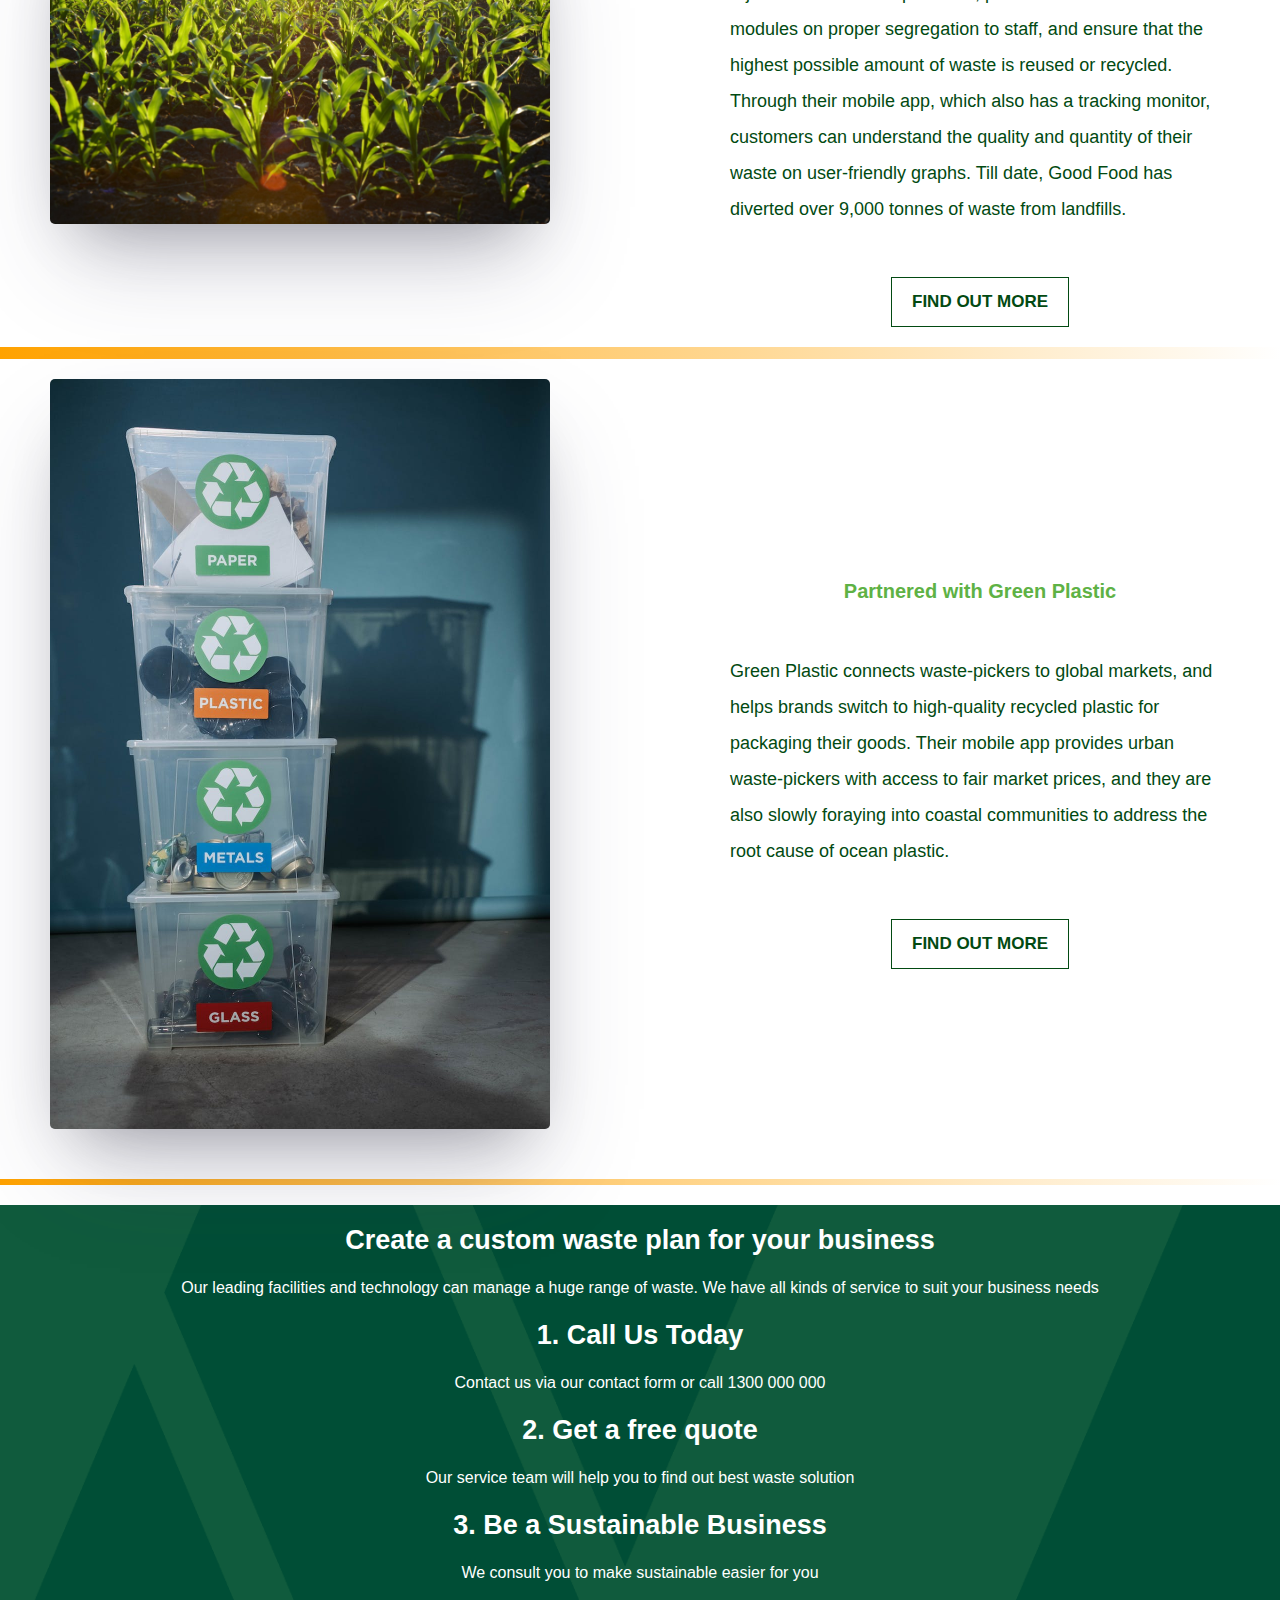
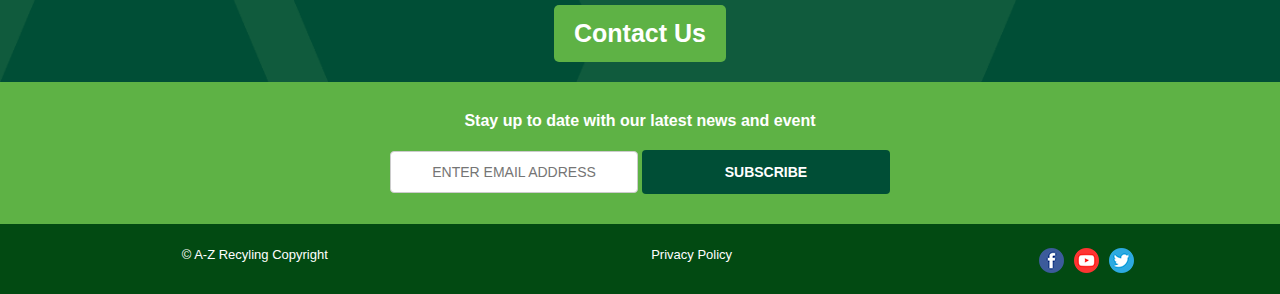
<file: projects.html>
<!doctype html>

<html lang="en">

<head>
    <meta charset="utf-8">
    <title>A2Z Recycler</title>
    <meta name="author" content=" Cam Hao Ha  email: cam.ha2@tafensw.edu.au">
    <link rel="stylesheet" href="css-test.css">   
    <link rel="stylesheet" href="aboutus.css">      
    <link rel="stylesheet" href="https://cdnjs.cloudflare.com/ajax/libs/font-awesome/6.0.0/css/all.min.css" integrity="sha512-9usAa10IRO0HhonpyAIVpjrylPvoDwiPUiKdWk5t3PyolY1cOd4DSE0Ga+ri4AuTroPR5aQvXU9xC6qOPnzFeg==" crossorigin="anonymous" referrerpolicy="no-referrer" />                                                                                                                                                                     

    <meta name="viewport" content="width=device-width, initial-scale=1">
    <script src="js/jquery-1.9.1.min.js"></script>
    <script src="app.js"></script>
    <link rel="stylesheet" href="login.css">
    <script>
    $(function() {
        $("a[href=#menu-expand]").click(function(e) {
            $(".menu").toggleClass("menu-open");
            e.preventDefault();
        });
    }); 
  </script>
</head>

<body>

    <div id="wrapper">
    
    <div id="topper">
        <header>
            <a href="index.html"><img src="images/A-z-Recyller-3.png" alt="logo_image"></a>
        </header>
        <div id="responsive-menu">
            <div class="menu-icon">
                <a href="#menu-expand"><img src="images/menu_icon.png" width="25" height="25" alt="Responsive Menu icon"></a>
            </div>
            
            <nav class="menu">
                <ul>
                    <li><a href="index.html" >HOME</a></li>
                    <li><a href="projects.html">PROJECTS</a></li>
                    <li><a href="news.html" id="current">NEWS</a></li>
                    <li><a href="aboutus.html">ABOUT&nbsp;US</a></li>
                    <li><a href="contact.html">CONTACT&nbsp;US</a></li>
                </ul>
            </nav>
        </div>
    
        <div class="social-media-icons">
            <ul >
                <li><a href=""><img src="images/facebook_small.png" alt="facebook_small"></a></li>
                <li><a href=""><img src="images/youtube-variation_small.png" alt="youtube-variation_small"></a></li>
                <li><a href=""><img src="images/twitter_small.png" alt="twitter_small"></a></li>
            </ul>
        </div>
    </div>
    <!-- end topper -->
<main>

<!-- start cide here -->

<!-- hero image  -->
<div id="hero-image" class="flex-center" >
    <!-- <a href="index.html"><img src="images/hero-image-700.png" alt="hero-image" ></a> -->
    <div class="hero-image flex-center hero-content">
        <h1>Let's Recycling Everything</h1>
        <button onclick="document.getElementById('id01').style.display='block'" style="width:auto">LOG IN</button>
        <button onclick="window.location.href='contact.html' ;" style="width:auto">MAKE ENQUIRY</button> 
    </div>
</div>
<!-- modal login form  -->
<div id="id01" class="modal">
  
    <form class="modal-content animate" action="" method="post">
      <div class="imgcontainer">
        <span onclick="document.getElementById('id01').style.display='none'" class="close" title="Close Modal">&times;</span>
        <img src="images/A-z-Recyller2.png" alt="Avatar" class="avatar">
      </div>
  
      <div class="container">
        <label for="uname"><b>Username</b></label>
        <input type="text" placeholder="Enter Username" name="uname" required>
  
        <label for="psw"><b>Password</b></label>
        <input type="password" placeholder="Enter Password" name="psw" required>
          
        <button type="submit">Login</button>
        <label>
          <input type="checkbox" checked="checked" name="remember"> Remember me
        </label>
      </div>
  
      <div class="container" style="background-color:#f1f1f1">
        <button type="button" onclick="document.getElementById('id01').style.display='none'" class="cancelbtn">Cancel</button>
        <span class="psw">Forgot <a href="#">password?</a></span>
      </div>
    </form>
  </div>

  <!-- end hero images  -->
  <!-- new section  -->
  <div id="content" class="aboutUs news">
    <div class="row-2">
            
        <div>
            <img src="images/pexels-photo-10418013.jpeg" alt="kid and a2z" >
        </div>
        <div>
            <h1>Collaborated with an organization Ecogenie</h1>
            <p>
                This one is a Producers Responsibility Organisation that helps you yield maximum benefits from your trash, and specialises in recycling all kinds of packaging waste. The pan-India service also makes recycled apparel, blankets and toys, majorly produced from their sustainably recycled PET bottles.  
            </p>
            <button type="button" onclick="window.location.href='aboutus.html';">FIND OUT MORE</button>
        </div>
    </div>

    <div class="row-2">
            
        <div>
            <img src="images/pexels-photo-96715.jpeg" alt="kid and a2z" >
        </div>
        <div>
            <h1>Co- founded an organization Good Food</h1>
            <p>
                Founded in 2015, this organisation helps food chains and restaurants manage their waste at the source. They collect reject waste from the premises, provide data-driven feedback modules on proper segregation to staff, and ensure that the highest possible amount of waste is reused or recycled. Through their mobile app, which also has a tracking monitor, customers can understand the quality and quantity of their waste on user-friendly graphs. Till date, Good Food has diverted over 9,000 tonnes of waste from landfills. 
            </p>
            <button type="button" onclick="window.location.href='aboutus.html';">FIND OUT MORE</button>
        </div>
    </div>

    <div class="row-2">
            
        <div>
            <img src="images/pexels-photo-6591429.jpeg" alt="kid and a2z" >
        </div>
        <div>
            <h1>Partnered with Green Plastic</h1>
            <p>
                Green Plastic connects waste-pickers to global markets, and helps brands switch to high-quality recycled plastic for packaging their goods. Their mobile app provides urban waste-pickers with access to fair market prices, and they are also slowly foraying into coastal communities to address the root cause of ocean plastic. 
            </p>
            <button type="button" onclick="window.location.href='aboutus.html';">FIND OUT MORE</button>
        </div>
    </div>
</div>
<!-- end new section  -->

  <div class="row-6 contact flex-column-center">
    <h1>Create a custom waste plan for your business </h1>
    <p>Our leading facilities and technology can manage a huge range of waste. We have all kinds of service to suit your business needs</p>
    <h1>1. Call Us Today</h1>
    <p>Contact us via our contact form or call 1300 000 000</p>
    <h1>2. Get a free quote</h1>
    <p>Our service team will help you to find out best waste solution</p>
    <h1>3. Be a Sustainable Business</h1>
    <p>We consult you to make sustainable easier for you</p>
    <button onclick="window.location.href='contactus.html';">Contact Us</button>
</div>

<div class="row-7 sub flex-column-center">
    <h5 class="flex-grow">Stay up to date with our latest news and event</h5>
    <input type="email" placeholder="ENTER EMAIL ADDRESS"/>
    <input type="submit" value= "SUBSCRIBE"/>
</div>
</main>

<footer class="max-width">

<ul id="utilities">
    <li>&copy; A-Z Recyling Copyright </li>
    <li><a href="">Privacy Policy</a></li>
</ul>

<ul id="socials">
    <li><a href=""><img src="images/facebook_small.png" alt="facebook_small"></a></li>
    <li><a href=""><img src="images/youtube-variation_small.png" alt="youtube-variation_small"></a></li>
    <li><a href=""><img src="images/twitter_small.png" alt="twitter_small"></a></li>
</ul>
</footer>


</div>

</body>
</html>
</file>
<file: css-test.css>
* {
margin: 0;
padding: 0;
font-size: 100%;
border-style: none;
list-style-type: none;
box-sizing: border-box;
}

:root {
    --rust: #7b2e0f;
    --yellow: #ffa200;
    --blue: #0156a3;
    --green: #024a12;
    --lightgeen:#5eb245;
    --neutral: #E9EBED;
}

body {
font-family: helvetica, calibri, sans-serif;
background-color: var(--neutral);
color:var(--rust);
}

#wrapper {
max-width: 768px;
margin: 0px auto;
padding: 0px;
background-color: white;
}
/* style topper with flex  */
#topper{
    display:flex;
    flex-direction: row-reverse;
    align-items: center;
    justify-content: space-between;
    padding:  0 20px;
    height: min-content;
    background-color: lightyellow;;
}

.social-media-icons{
    display: none;
}

header img{
    width: 100%; 
    max-width: 120px;
    height:auto;
}

#responsive-menu  .menu {   /* responsive MENU */
    max-height: 0;
    overflow: hidden;
    float: none;
    width: 100%;
    transition: max-height 0.5s;
}
    
#responsive-menu  .menu.menu-open {   /* responsive MENU */
    max-height: 1000px;
    transition: max-height 0.5s;
}
    
#responsive-menu  .menu-icon {   /* responsive MENU */
    display: inline-block;
    margin-top: 4px;
    }
    
nav {
    max-width: 700px;
    margin: 2px auto 0px auto;
    font-size: 17px;
    
}

nav ul {
    display: flex;
    justify-content: space-between;
    flex-direction: column; 
    line-height: 1.5em;
}

nav a {
    color: var(--blue);
    text-decoration: none;
}

#current {
    font-weight: 900;
}

nav a:hover{
    color: gray;
}

    /* style hero image section  */
    
#hero-image{
    background-color: var(--green);
    background-image: url(images/hero-image-700.png);
    background-size:cover;
    background-repeat: no-repeat;
    background-position: center;
    height: 40vh;
   
}
/* change hero image for contact Page  */
#hero-image.contactPage{
    background-image: url(images/pexels-ekaterina-belinskaya-4744747.jpg);
    height: 40vh;
}

/* change hero image for aboutus page  */
#hero-image.aboutUs{
    background-image: url(images/alessandro-bianchi-_kdTyfnUFAc-unsplash.jpg);
    height: 40vh;
    background-size: cover;
    background-position: center;
    display: flex;
    justify-content: flex-end;
    
}
.hero-image.flex-center.aboutUs {
    display: flex;
    flex-direction: row;
    justify-content: center;
    align-items: center;
    flex-grow: 1;
}

.hero-image.flex-center.aboutUs button{
    /* flex-grow: 1; */
    align-self:flex-end;
    background-color: var(--lightgeen);
    color:white;
    margin-bottom: 1px;

    
}
/* ////////// */
.flex-center{
    display: flex;
    flex-direction: row;
    justify-content: center;
    align-items: center;
    gap: 30px;
}
.flex-column-center{
    display: flex;
    flex-direction: column;
    justify-content:center;
    align-items:center;
    gap: 20px;
   
}

#hero-image h1 {
    display: none;
}
    
button{ 
    margin-top: 30%;
    font-size: 5vw;
    cursor: pointer;
    text-align: center;
    background-color: rgba(16, 76, 229, 0.4);
    padding: 10px 20px;
    border: none;
    border-radius: 5px;
    text-decoration: none;
    color: white;
    font-weight: 600;
}
/* end hero image  */
/* style row-1  */
p img{
    width: 100%;
    max-width: 128px;
    height:auto;
}

.row-1 h1{
    color:white;
    background-color: var(--green);
    padding-bottom: 10px;
    text-align:center;
}
.active{
    display:flex;
    flex-direction: column;
    color: var(--green)
}
.un-active{
    display:none;
}
.figures.flex-row{
    display: flex;
    justify-content: space-around;
    text-align: center;
    margin-bottom: 12px;;
}
    
/* style row-2 */
.row-2{
    font: 12px;
    padding: 20px 40px;
    background: linear-gradient(to top, #ffffff 97%, var(--yellow) 100%);
}
.row-2 h2{
    color: var(--lightgeen);
    font-size: 6vw;
    text-align:center;
    margin: 12px 0px 20px;
    
}
.row-2 li,
.row-5 li{
    list-style-type: disc;
    font-size: 12px;
    margin-bottom: 12px;
}
 /* END row 2 */
 /* STYLE row -3; row-4 */
 .row-3,
 .row-4{
    padding: 30px;
    text-align: center;
    font-weight: 100;
    font-size: 12px;
    line-height: 2em;
 }
 .row-4{
    background-color: var(--neutral);
 }
 .row-3{
    background-color: white;
 }
 .row-3 h1,
 .row-4 h1,
 .row-5 h1{
    color: var(--lightgeen);
    font-size: 22px;
    font-weight: 600;
    margin-bottom: 1em;
    line-height: 1.8;
 }

.row-3 img,
.row-4 img{
    margin-top: 20px;
    width: 100%;
    max-width: 360px;
    height: auto;
    max-height: 250px;
}
.row-3 h5,
.row-4 h5{
    margin-top: 1em;
    margin-bottom:1em;
    font-size: 16px;
}
/* style row-5 projects  */
.row-5.projects{
    background-color: #5EB245;
    padding: 20px 20px;
}
.row-5 li{
    font-size: 13px;
    font-weight: 900;
    color: white;
}
.row-5 h1{
    color: white;
    font-size: 24px;
    
}
.row-5 button{
    background-color: #004e36;
    margin-top: 0;
}
.row-6{
    padding: 20px;
    
}
.row-6 p{
    line-height: 1.5em;
    font-size: 12px;
}
.row-6.contact {
    background-color: white;
    color: #004e36;
}
.row-6 h1:first-child{
    color: #5eB245;
    font-size: 30px;
    font-weight: 100;
    text-align: center;
}

.row-6 h1{
    font-size: 18px;
}
.row-6 button{
    background-color: #5eb245;
    margin: 0 auto;
}

.row-7 {
    background-color: var(--lightgeen);
    padding: 30px 20px;
    text-align: center;
    color: white;
    font-size: 14px;
    margin-top: 40px;
}

/* Style inputs */
input[type=text],[type=email], select {
    width: 100%;
    padding: 12px 20px;
    display: inline-block;
    border: 1px solid #ccc;
    border-radius: 4px;
    box-sizing: border-box;
    text-align: center;
  }
  
  /* Style the submit button */
input[type=submit] {
    width: 100%;
    background-color: #004E36;
    color: white;
    padding: 14px 20px;
    border: none;
    border-radius: 4px;
    cursor: pointer;
    font-weight: 900;
}
input[type=submit]:hover {
    background-color: #45a049;
  }
/* FINISH styling main  */
footer {
    background-color: #024A12;
    max-width: 500px;
    margin: 0 auto;
    padding: 30px;
    font-size: 13px;
    padding: 10px 0px 18px 0px;
    color: white;
}
    
footer ul{
    display: flex;
    justify-content: space-between;
    flex-wrap: wrap;
    
}
    
 #socials {
    max-width: 110px;
    margin: auto;
    margin-top: 14px;
}
    
    
#utilities {
    flex-direction: row;
    justify-content: space-around;
    text-align: center;
}

#social img{
    width: 100%;
    max-width: 30px;
    height:auto;
}
    
    
footer a {
color: white;
text-decoration: none;
}

footer a:hover {
text-decoration: underline;
}
   
/* responsive google map */
/* contact page  */
.map-responsive{
    overflow:hidden;
    padding-bottom:49.25%;
    position:relative;
    height:0;
}

.map-responsive iframe{
    left:0;
    top:0;
    height:100%;
    width:100%;
    position:absolute;
}

#content.contact-page{
    margin: 0;
    line-height: 2em;
    padding: 0;
}
.contact-form{
    padding: 20px;
}
.contact-form textarea{
    display: block;
    border: 1px solid #ccc;
    border-radius: 4px;
    box-sizing: border-box;
    text-align: center;
    width: 100%;
    margin-bottom: 20px;

}
.contact-page h1{
    font-size: 25px;
    text-align: left;
    color: var(--lightgeen);
}

.contact-page p{
    font-size: 14px;
    text-align: left;
    width: 100%;
}

.contact-page input[type=submit]{
    width: 40%;
    margin: 0 auto;
    margin-left: 27.99%;
    
}

#content .info-container h1{
    display: block;
    text-align: left;
    color: var(--lightgeen);
    font-size: 22px;
    
    
}

#info-container {
    width: 100%;
    margin: 20px;
    line-height: 3em;

}
#info-container a{
    text-decoration: none;
    color: var(--rust);
}
#info-container a:hover{
    text-decoration: underline;
}
/* //// */
/* style aboutus page  */
/* style content  */
#content.aboutUs img{ 
    width: 100%;
    max-width: 500px;
    height: auto;
    border-radius: 5px;
    margin-bottom: 30px;
}
#content.aboutUs {
    line-height: 1.5em;
    width:100%;;
    margin: 0 auto;
    padding: 20px 0px;
}

#content.aboutUs li{
    margin: 20px;
    list-style: disc;
}

/* style the login modal box  */
#id01 .modal-content {
    width: 100%;
}



/* /* screen sizes >769px   */
    
    @media only screen and (min-width: 769px) {
    body{
        background-color: #c7d2d8;
    }

    #wrapper{
    padding:0px;
    width: 100%;
    max-width: 2000px;
    }

    #responsive-menu  .menu-icon {      /* responsive MENU */
    display: none;
    width: 100%;
    }    

    #responsive-menu  .menu {   /* responsive MENU */
    max-height: 1000px;
    }

    #topper{
        display: flex;
        flex-direction: row;
        justify-content: space-evenly;
    }
    .social-media-icons {
        display: flex;
      
    }
    #responsive-menu .menu{
        flex-grow: 2;
    }
   
    #topper ul{
        display: flex;
        flex-direction: row;
        justify-content: center;
        align-items: center;
        font-size: 16px;
    }
    .menu ul{
        gap: 50px;
        flex-grow: 1;
    }
   
    .social-media-icons ul {
        gap: 10px;
        
    }

    #hero-image {
        background-color: var(--green);
        /* background-image: linear-gradient(rgba(0, 0, 0, 0.5), rgba(0, 0, 0, 0.5)), url(images/hero-image-700.png); */
        background-image: url(images/hero-image-700.png);
        background-size:cover;
        background-repeat: no-repeat;
        background-position: center;
        filter:brightness(90%);
        height: 50vh;
        
    
    }
    #hero-image h1{
        display: block;
        margin: 10px auto;
        font-size: 22px;
        font-weight: 900;
        color:#34A958 ;
            
        }
    
    .hero-content{
        display: inline-block;
        vertical-align: center;
        padding: 20px 20px;
        text-align: center;
        /* margin-top: 120px;
       margin-left: 190px; */
       
    }

    /* style modal box  */
    #id01 .modal-content {
        width: 50%;
    }
    .modal
    .hero-content button{
        background-color: #4CAF50; 
        border: none;
        color: white;
        padding: 15px 32px;
        text-align: center;
        text-decoration: none;
        display: inline-block;
        font-size: 16px;
        font-weight: 900;
        border-radius: 5px;
        margin-top: 0;
     }
     .row-1 h1{
        padding: 30px 30px;
     }
     .figures.flex-row{
        margin: 50px auto;
     }
     .un-active{
        display: flex;
        flex-direction: column;
     }

     p.un-active{
        color: #024a12;
        font: 16px;
     }

     .row-2 div{
        display: flex;
        flex-direction: row;
        justify-content: space-evenly;
        align-items: center;
       
     }
     .row-2 h1{
        text-align: center;
        margin: 20px;
        font-size: 50px;
        color: var(--green);

     }
     .row-2 p{
        margin-top: 40px;
        width: 500px;
        line-height: 2em;
        margin-bottom: 50px;
        
     }
     .row-2 h2{
        display: none;
     }
     .row-2 ul{
        display: none;
     }
     .row-3 img,
     .row-4 img{
        width: 360px;
        height: 250px;
        
     }  
     .flex-center-max-width{
        display: flex;
        flex-direction: row;
        justify-content: space-evenly;
        align-items: center;
        gap: 30px;
       
        
     }
     .flex-center-max-width p {
        width: 360px;
     }

     .row-3 h1,
     .row-4 h1{
        color:#024A12;
        font-size: 50px;      
     }
    
     .projects h1{
      margin-bottom: 0;
     }
     .projects button{
        font-size: 16px;;
     }
     .projects{
        background-image: url(images/hero-image-700.png);
         filter:brightness(90%);
    }
    .projects h1,
    .projects button, 
    .row-5 li {
        color:#34A958;
        
    }
    .projects button,
    .row-5 li {

        font-size: 17px;
        color:#34A958;
    }
    .projects div:first-child{
        align-items: flex-start;
        margin-left: 140px;
    }
    .row-6{
        background-image: url(images/Group-245.webp);
        background-size: cover;
        background-repeat: no-repeat;
        background-position: center;

    }
    .row-6 p{
        color: white;
        font-size: 16px;
    }
    .row-6.contact h1{
        color: white;
        font-size: 27px;
        font-weight: 700;
    }
    .row-6 button{
        font-size: 25px;
    }
    .row-7.sub{
        display: inline-block;
        width: 100vw;
        margin: 0;
    }
    .row-7.sub input{
        width: 20%;
        margin-top: 20px;
    }
    .row-7.sub h5{
        font-size: 16px;
    }
    footer.max-width {
        max-width: 100vw;
        display: flex;
        flex-direction: row;
        justify-content: space-evenly;
        align-items: center;
    }
    #utilities{
        margin-left: 20px;
       
        flex:0.75;
        align-self: center;
    }
   
    #socials{
        align-self: right;
        flex-grow: 0;
        margin-left: auto;
        gap: 10px;
      
    }
/* Styling testi section  */
    #testi {
    margin: 5vh 5vw;
    gap :40px;
    
    /* background: linear-gradient(to left, #d7dde8, #757f9a); */
  }
   #testi h1{
    font-size: 24px;
   }
  .testimonial blockquote {
    margin: 10px 10px 0;
    
    background: -webkit-linear-gradient(to left, #d7dde8, #757f9a);
    background: #efefef;
    padding: 20px 60px;
    position: relative;
    border: none;
    border-radius: 8px;
    font-style: italic;
  }
  
  .testimonial blockquote:before,
  .testimonial blockquote:after {
    content: "\201C";
    position: absolute;
    font-size: 80px;
    line-height: 1;
    color: #757f9a;
    font-style: normal;
  }
  
  .testimonial blockquote:before {
    top: 0;
    left: 10px;
  }
  
  .testimonial blockquote:after {
    content: "\201D";
    right: 10px;
    bottom: -0.5em;
  }
  
  
  
  .testimonial p {
    margin: 8px 0 0 20px;
    text-align: left;
    color: var(--rust);
  }

  /* style contact page */
  /* respinsive google map  */
  /* responsive google map */
  #hero-image.contactPage{
    margin: 0;
    padding: 0;
  }
  #content.contact-page{
    gap: 100px;
  }
  .contact-form{
    width: 40%;
  }
    .map-responsive{
        overflow:hidden;
        padding-bottom:49.25%;
        position:relative;
        height:0;
        
    }

    .map-responsive iframe{
        left:0;
        top:0;
        height:100%;
        width:100%;
        position:absolute;
    }   
    

    #hero-image.contactPage h1{
        color: white;
        font-size: 32px;
        text-align: left;
    }
    #hero-image.contactPage p{
        color: white;
        font-size: 18px;
        text-align: left;
        width: 500px;
        margin: 10px ;
    }
    #content.contact-page{
        display: flex;
        flex-direction: row-reverse;
        justify-content: space-around;
        padding: 50px;
    }
    .contact-form{
        width: 50%;
        line-height: 3em;
        color: black;
    }
    .contact-form h1{
        color: var(--lightgeen);
        font-size: 32px;
    }
    .hero-image.hero-content.contactPage{
        margin-top:0px;
        
    }
    hero-image flex-center hero-content un-active

}
</file>
<file: login.css>
input[type=text], input[type=password] {
    width: 100%;
    padding: 12px 20px;
    margin: 8px 0;
    display: inline-block;
    border: 1px solid #ccc;
    box-sizing: border-box;
  }
  
  /* Set a style for all buttons */
  button {
    background-color: #04AA6D;
    font-size: 22px;
    color: white;
    padding: 14px 20px;
    margin: 8px 0;
    border: none;
    cursor: pointer;
   
  }
  
  button:hover {
    opacity: 0.8;
  }
  
  /* Extra styles for the cancel button */
  .cancelbtn {
    width: auto;
    padding: 10px 18px;
    background-color: #f44336;
  }
  
  /* Center the image and position the close button */
  .imgcontainer {
    text-align: center;
    margin: 24px 0 12px 0;
    position: relative;
  }
  
  img.avatar {
    width: 40%;
    border-radius: 50%;
  }
  
  .container {
    padding: 16px;
  }
  
  span.psw {
    float: right;
    padding-top: 16px;
  }
  
  /* The Modal (background) */
  .modal {
    display: none; /* Hidden by default */
    position: fixed; /* Stay in place */
    z-index: 1; /* Sit on top */
    left: 0;
    top: 0;
    width: 100%; /* Full width */
    height: 100%; /* Full height */
    overflow: auto; /* Enable scroll if needed */
    background-color: rgb(0,0,0); /* Fallback color */
    background-color: rgba(0,0,0,0.4); /* Black w/ opacity */
    padding-top: 60px;
  }
  
  /* Modal Content/Box */
  .modal-content {
    background-color: #fefefe;
    margin: 5% auto 15% auto; /* 5% from the top, 15% from the bottom and centered */
    border: 1px solid #888;
    width: 50%; /* Could be more or less, depending on screen size */
  }
  
  /* The Close Button (x) */
  .close {
    position: absolute;
    right: 25px;
    top: 0;
    color: green;
    font-size: 35px;
    font-weight: bold;
  }
  
  .close:hover,
  .close:focus {
    color: red;
    cursor: pointer;
  }
  
  /* Add Zoom Animation */
  .animate {
    -webkit-animation: animatezoom 0.6s;
    animation: animatezoom 0.6s
  }

  .modal-content button{
    font-size: 13px;
  }
  
  @-webkit-keyframes animatezoom {
    from {-webkit-transform: scale(0)} 
    to {-webkit-transform: scale(1)}
  }
    
  @keyframes animatezoom {
    from {transform: scale(0)} 
    to {transform: scale(1)}
  }
  
  /* Change styles for span and cancel button on extra small screens */
  @media screen and (max-width: 300px) {
    span.psw {
       display: block;
       float: none;
    }
    .cancelbtn {
       width: 100%;
    }
  }
</file>
<file: aboutus.css>
:root {
    --neon-text-color: #f40;
    --neon-border-color: #08f;
    --yellow-background: #CAB128;
}
/* neon effect  */
#hero-image.aboutUs h1 {
    display: block;
    font-family: 'Exo 2', sans-serif;
    font-size: 2rem;
    font-weight: 200;
    font-style: italic;
    color: #fff;
    padding: 2rem 3rem 3rem;
    border: 0.4rem solid #fff;
    border-radius: 2rem;
    text-transform: uppercase;
    animation: flicker 1.5s infinite alternate;     
  }
  
  h1::-moz-selection {
    background-color: var(--neon-border-color);
    color: var(--neon-text-color);
  }
  
  h1::selection {
    background-color: var(--neon-border-color);
    color: var(--neon-text-color);
  }
  
  h1:focus {
    outline: none;
  }
  
  /* Animate neon flicker */
  @keyframes flicker {
      
      0%, 19%, 21%, 23%, 25%, 54%, 56%, 100% {
        
          text-shadow:
              -0.2rem -0.2rem 1rem #fff,
              0.2rem 0.2rem 1rem #fff,
              0 0 2rem var(--neon-text-color),
              0 0 4rem var(--neon-text-color),
              0 0 6rem var(--neon-text-color),
              0 0 8rem var(--neon-text-color),
              0 0 10rem var(--neon-text-color);
          
          box-shadow:
              0 0 .5rem #fff,
              inset 0 0 .5rem #fff,
              0 0 2rem var(--neon-border-color),
              inset 0 0 2rem var(--neon-border-color),
              0 0 4rem var(--neon-border-color),
              inset 0 0 4rem var(--neon-border-color);        
      }
      
      20%, 24%, 55% {        
          text-shadow: none;
          box-shadow: none;
      }    
  }
/* style sheet for  contact us page */
/* style row 1  */
#content.aboutUs .row-1{
    padding: 20px;
    color: green;
}
#content.aboutUs  h1{
    background: transparent;
    color: var(--lightgeen);
    margin-top: 0px;
    text-align: center;
    font-size: 16px;

}
/* //////////////////////////////////////////////////////////////// */
/* style row 2  */
#content.aboutUs .row-2{
    color: var(--green);
    font-size: 10px;
    border-image: linear-gradient(to left, white, var(--yellow)) 1;;
    /* background: linear-gradient(to top, #ffffff 97%, var(--yellow) 100%); */
    border-width: 6px;
    border-style: solid;
    border-left: none;
    border-right: none;
    background: transparent;
    
    
}
#content.aboutUs .row-2 button{
    margin-left: 60px;
    margin-top: 30px;
    color: var(--lightgeen);
    color: var(--green);
    border-radius: 0;
    background-color: white;
    font-size: 17px;
    border: 1px solid var(--green);
}
#content.aboutUs img{ 
    box-shadow: rgba(50, 50, 93, 0.25) 0px 50px 100px -20px, rgba(0, 0, 0, 0.3) 0px 30px 60px -30px, rgba(10, 37, 64, 0.35) 0px -2px 6px 0px inset;
}

#content.aboutUs .row-2 h1 {
    font-size: 20px;
    margin: 10px auto;
}
.aboutUs .mission-statement {
    display: flex;
    flex-direction: column;
    gap: 10px;
    /* background-image: linear-gradient(120deg, #d4fc79 0%, #96e6a1 100%); */
    background-color: #5eb245;
    
    padding: 20px;
    
}
#content.aboutUs .mission-statement h1 {
    color: white;
    text-align: left;
    margin-bottom: 10px;
    font-size: 18px;
}
.aboutUs .mission-statement div {
    color: white;
    text-align: left;
    
    
}
.aboutUs .mission-statement p  {
    margin-bottom: 50px;
}
.aboutUs .mission-statement div:last-child{
    margin-bottom: 50px;
}



@media only screen and (min-width: 769px){
    .hero-content{
        margin-top: 0px;
        margin-left: 0px;
    }
    #hero-image.aboutUs h1 {
        font-size: 3rem;
        margin: auto;
    }
    #content.aboutUs .row-1{
        position: relative;
        background-color: white;
        width: 60%;
        margin: 0 auto;
        margin-top:-50px;
        padding-left: 40px;
        z-index: 3;
        
    }
    #content.aboutUs h1{
        padding-top: 0;
        font-size: 20px;
       

    }
    .row-1 p{
        line-height: 2rem;
    }
    /* style mission state ment session with 3 column  */
    .aboutUs .mission-statement {
        display: flex;
        flex-direction: row;
        justify-content: space-around;
        background-color: white;
    }
    
    .aboutUs .mission-statement div{
        width: 400px;
        color: red;
        background-color: var(--green);
    }

    .aboutUs .mission-statement div:last-child {
        margin-bottom: 0px;
        
    }

    .aboutUs .mission-statement .gradient-box {
        display: flex;
        flex-direction: column;
        align-items: center;
        line-height: 2rem;
        position: relative;
        padding: 2% 2em;
        box-sizing: border-box;
        color: var(--green);
        background: -moz-linear-gradient(left, var(--yellow-background) 0%, var(--yellow-background) 50%, var(--yellow-background) 50%, var(--yellow-background) 100%);
	    /* background: -webkit-gradient(linear, left top, right top, color-stop(0%,var(--yellow-background)),color-stop(50%,var(--yellow-background)), color-stop(50%,var(--yellow-background)), color-stop(100%,var(--yellow-background))); */
        background-clip: padding-box;
        border: solid 5px transparent;
        border-radius: 1em;
    }
    #content.aboutUs .mission-statement .gradient-box h1{
        color:var(--white);
        font-size: 22px;

    }
    #content.aboutUs .mission-statement:nt-child(2){
        background-color: red;
    }
    
    #content.aboutUs .mission-statement li{
        margin-top: 0;
        color: white;
        opacity: (0.8);
    }

    #content.aboutUs .mission-statement p{ 
        color: white;
        opacity: (0.8);
       
    }
    .row-2{
        display: flex;
        width: 100%;
        justify-content: center;
        align-items: center;
        gap: 15%;
    }
    
    .row-2 div:nth-of-type(1){
        flex-shrink: 0;
    }
    .row-2 div:nth-of-type(2){
        display: flex;
        flex-direction: column;
        align-items: center;
        justify-content: center;
    
    }

    .row-2 div:nth-of-type(2) p{
        font-size: 18px;
        
        
    }

    #content.aboutUs .row-2 button{
        margin: 0 auto;
    }
    
    .row-3 {
        display: flex;
        flex-direction: row;
        justify-content: center;
        gap: 30px;
        
    }
    .row-3::before{
        content: "Sponsor";
        
    }
    .row-3 i{ 
        margin-left: 20px;
        font-size: 15px;
    }
    .row-3 i:hover{
        color: green;
        font-size: 20px;   
    }
    .row-3 .sponsor-name {
        background-color: gray;
        
    }
    

}
</file>
<file: glass-effect.css>
.gradient-box.glass-pannel {
    color: #fff;
    margin: 40px auto;
    background-color: rgba(255,255,255,0.06);
    border: 1px solid rgba(255,255,255,0.1);
    width: 100%;
    border-radius: 15px;
    padding: 32px;
    backdrop-filter: blur(10px);
  }

  .mission-statement {
    background: url(images/pexels-sohail-nachiti-807598.jpg) no-repeat center center fixed;
    -webkit-background-size: cover;
    -moz-background-size: cover;
    -o-background-size: cover;
    background-size: cover;
    text-align: center;
    font-family: 'Open Sans', sans-serif;
  }
</file>
<file: contact.css>
@media only screen and (max-width: 769px){
    #hero-image{
        display: none;
    }

    #content .contact-form{
        order:1;
    }
    #info-container.info-container{
    order:0;
    margin: 10px auto;
    padding: 10px 20px;
    }
    

    
}
</file>
